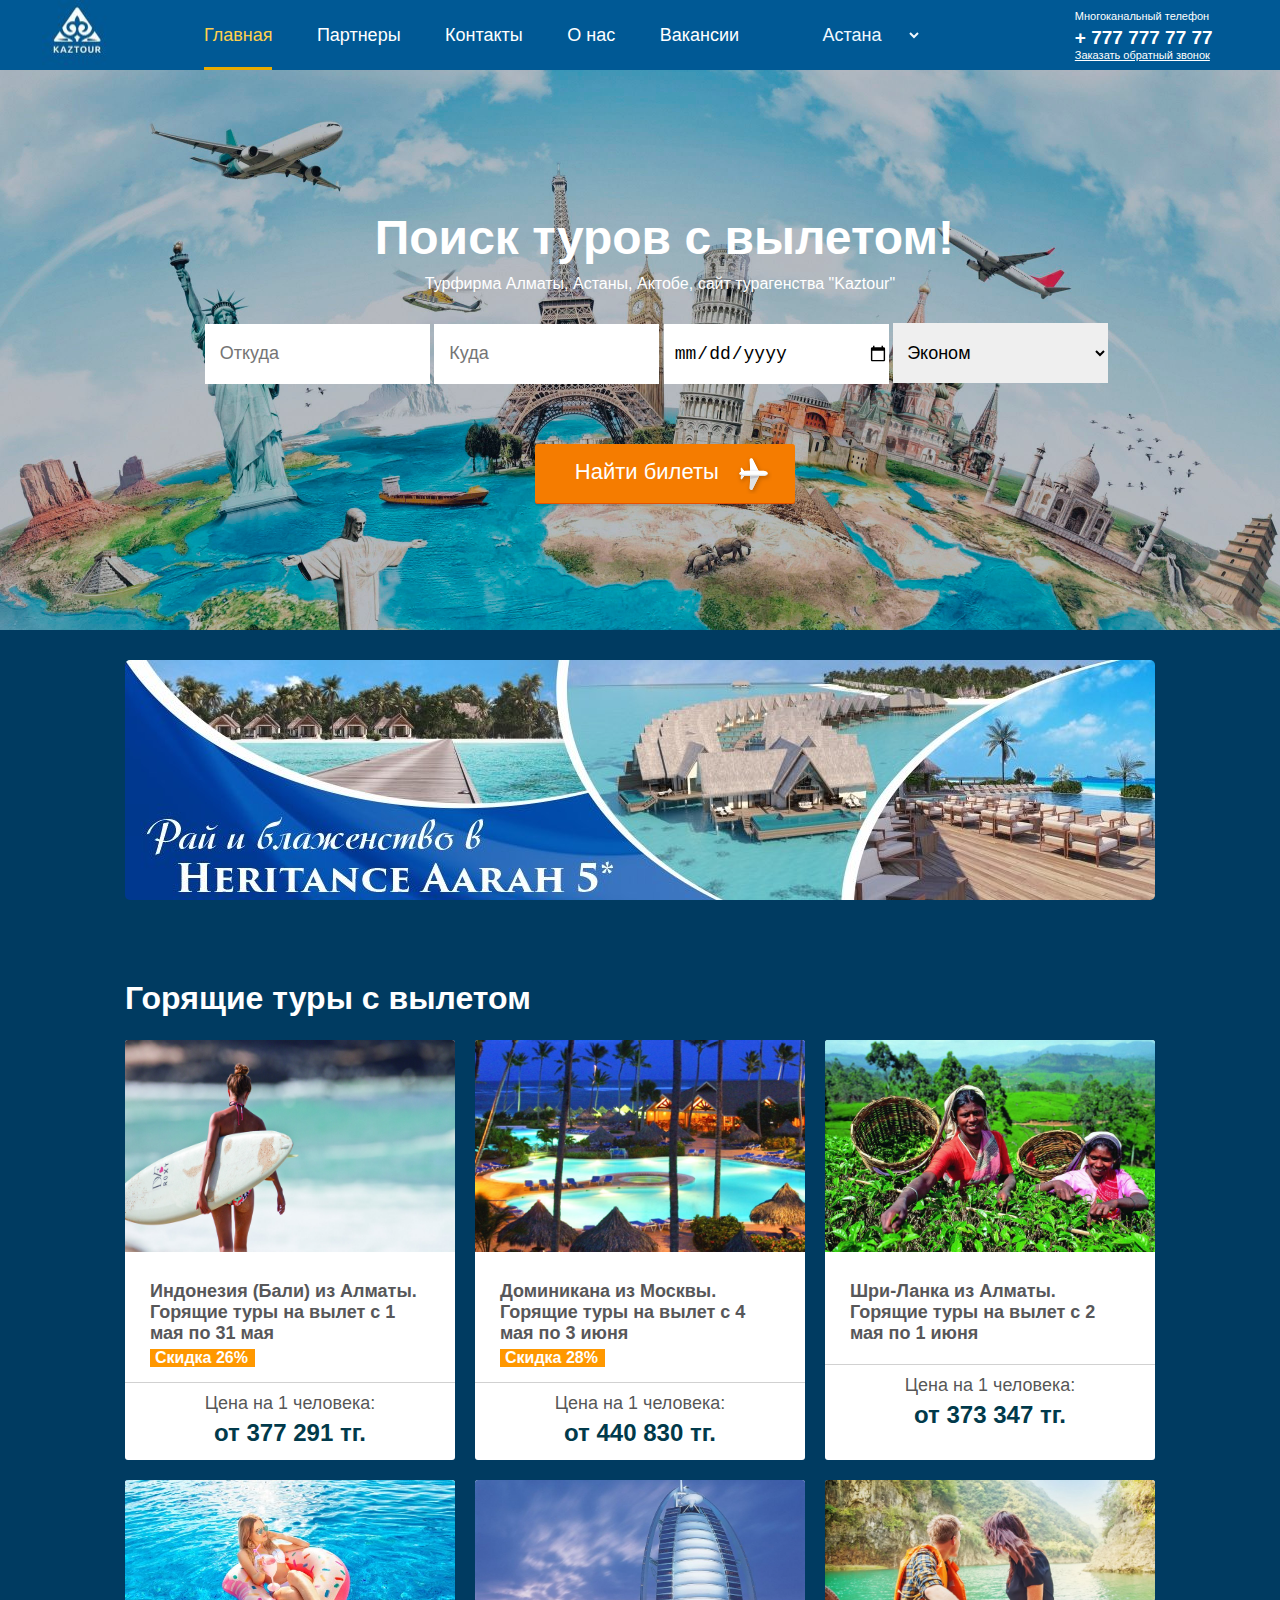
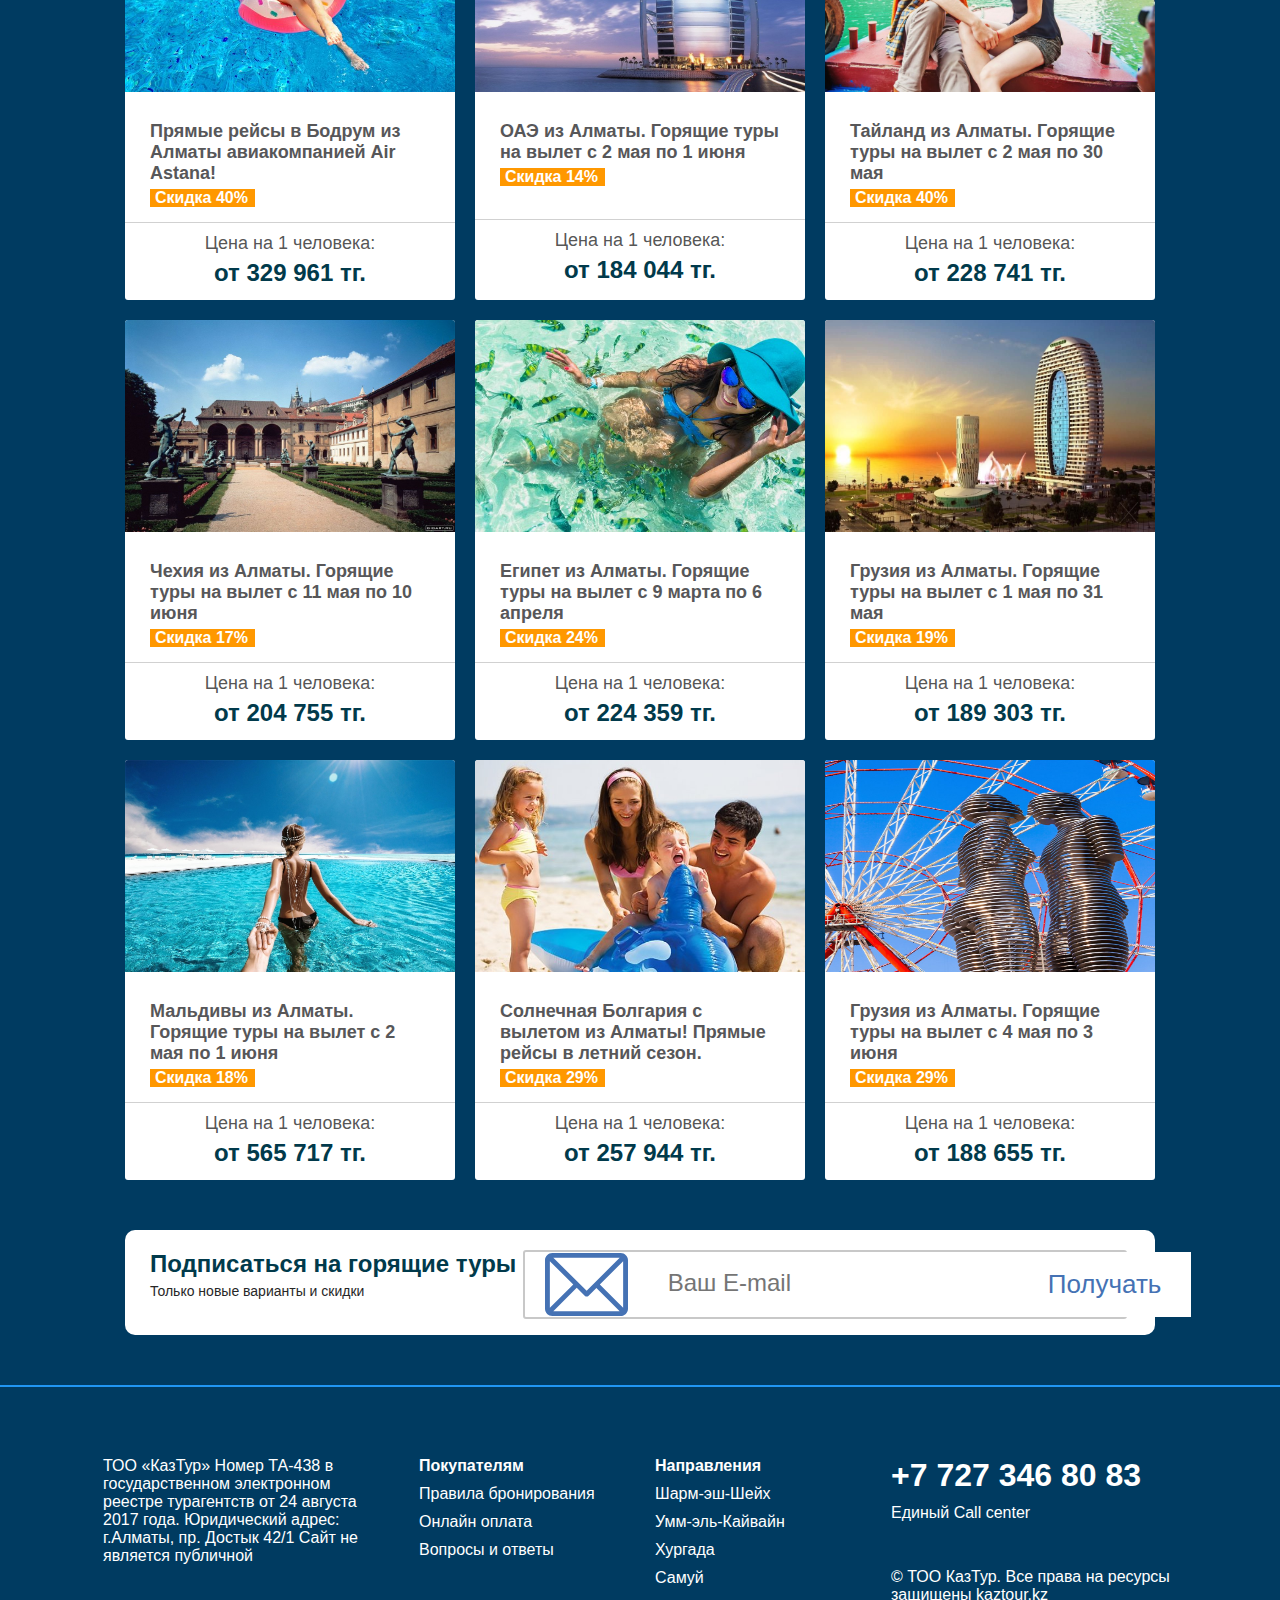
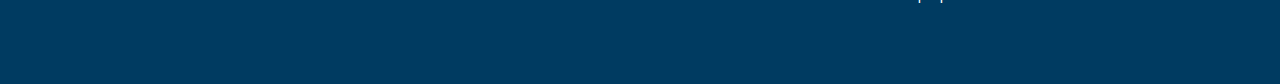
<file: index.html>
<!DOCTYPE html>
<html lang="ru">

<head>
    <meta charset="UTF-8">
    <title>Туристическое агентство - kaztour.kz </title>
    <link rel="stylesheet" href="style/mainstyle.css">
</head>

<body>
    <header>
        <img src="img/logo.jpg" alt="LoGo" class="logo">

        <nav>
            <a href="" id="select">Главная</a>
            <a href="pages/partners.html">Партнеры</a>
            <a href="pages/contact.html">Контакты</a>
            <a href="pages/about_us.html">О нас</a>
            <a href="pages/vacanda.html">Вакансии</a>


            <select name="city" id="city">
                <option class="city_open" value="ast">Астана</option>
                <option class="city_open" value="alm">Алматы</option>
                <option class="city_open" value="shym">Шымкент</option>
                <option class="city_open" value="aqt">Актобе</option>
            </select>
        </nav>

        <div class="contact">
            <p>Многоканальный телефон</p>
            <h6>+ 777 777 77 77</h6>
            <a href="#">Заказать обратный звонок</a>
        </div>

    </header>
    <div class="background">
        <form class="first_form" method="post">
            <h1>Поиск туров с вылетом!</h1>
            <p>Турфирма Алматы, Астаны, Актобе, сайт турагенства "Kaztour"</p>
            <input type="text" placeholder="Откуда">
            <input type="text" placeholder="Куда">
            <input type="date" id="date_form" value="16">

            <select name="" id="">
                <option value="">Эконом</option>
                <option value="">Комфорт</option>
                <option value="">Бизнес</option>
                <option value="">Первый класс</option>
            </select>
            <button class="mainbtn" type="submit">
                <span class="mainbtn_text"> Найти билеты</span>
                <img src="img/airplan.svg" alt="">
            </button>
        </form>
    </div>
    <content>
        <div class="big_card"> </div>

        <div class="title">
            <h1>Горящие туры с вылетом</h1>
        </div>
        <div class="card">
            <img src="img/1rest.jpg" alt="">
            <div class="card_text">
                <h2>Индонезия (Бали) из Алматы. Горящие туры на вылет с 1 мая по 31 мая</h2>
                <p class="sale">Скидка 26%</p>
            </div>
            <div class="card_btn">
                <p>Цена на 1 человека:</p>
                <h4>от 377 291 тг.</h4>
            </div>
        </div>
        <div class="card">
            <img src="img/2rest.jpg" alt="">
            <div class="card_text">
                <h2>Доминикана из Москвы. Горящие туры на вылет с 4 мая по 3 июня</h2>
                <p class="sale">Скидка 28%</p>
            </div>
            <div class="card_btn">
                <p>Цена на 1 человека:</p>
                <h4>от 440 830 тг.
                </h4>
            </div>
        </div>
        <div class="card">
            <img src="img/3rest.jpg" alt="">
            <div class="card_text">
                <h2>Шри-Ланка из Алматы. Горящие туры на вылет с 2 мая по 1 июня</h2>
                <p class="sale"></p>
            </div>
            <div class="card_btn">
                <p>Цена на 1 человека:</p>
                <h4>от 373 347 тг.</h4>
            </div>
        </div>
        <div class="card">
            <img src="img/4rest.jpg" alt="">
            <div class="card_text">
                <h2>Прямые рейсы в Бодрум из Алматы авиакомпанией Air Astana!</h2>
                <p class="sale">Скидка 40%</p>
            </div>
            <div class="card_btn">
                <p>Цена на 1 человека:</p>
                <h4>от 329 961 тг.</h4>
            </div>
        </div>
        <div class="card">
            <img src="img/5rest.jpg" alt="">
            <div class="card_text">
                <h2>ОАЭ из Алматы. Горящие туры на вылет с 2 мая по 1 июня</h2>
                <p class="sale">Скидка 14%</p><br>
            </div>
            <div class="card_btn">
                <p>Цена на 1 человека:</p>
                <h4>от 184 044 тг.</h4>
            </div>
        </div>
        <div class="card">
            <img src="img/6rest.jpg" alt="">
            <div class="card_text">
                <h2>Тайланд из Алматы. Горящие туры на вылет с 2 мая по 30 мая</h2>
                <p class="sale">Скидка 40%</p>
            </div>
            <div class="card_btn">
                <p>Цена на 1 человека:</p>
                <h4>от 228 741 тг.</h4>
            </div>
        </div>
        <div class="card">
            <img src="img/7rest.jpg" alt="">
            <div class="card_text">
                <h2>Чехия из Алматы. Горящие туры на вылет с 11 мая по 10 июня</h2>
                <p class="sale">Скидка 17%</p>
            </div>
            <div class="card_btn">
                <p>Цена на 1 человека:</p>
                <h4>от 204 755 тг.</h4>
            </div>
        </div>
        <div class="card">
            <img src="img/8rest.jpg" alt="">
            <div class="card_text">
                <h2>Египет из Алматы. Горящие туры на вылет с 9 марта по 6 апреля</h2>
                <p class="sale">Скидка 24%</p>
            </div>
            <div class="card_btn">
                <p>Цена на 1 человека:</p>
                <h4>от 224 359 тг.</h4>
            </div>
        </div>
        <div class="card">
            <img src="img/9rest.jpg" alt="">
            <div class="card_text">
                <h2>Грузия из Алматы. Горящие туры на вылет с 1 мая по 31 мая</h2>
                <p class="sale">Скидка 19%</p>
            </div>
            <div class="card_btn">
                <p>Цена на 1 человека:</p>
                <h4>от 189 303 тг.</h4>
            </div>
        </div>
        <div class="card">
            <img src="img/10rest.jpg" alt="">
            <div class="card_text">
                <h2>Мальдивы из Алматы. Горящие туры на вылет с 2 мая по 1 июня</h2>
                <p class="sale">Скидка 18%</p>
            </div>
            <div class="card_btn">
                <p>Цена на 1 человека:</p>
                <h4>от 565 717 тг.</h4>
            </div>
        </div>
        <div class="card">
            <img src="img/11rest.jpg" alt="">
            <div class="card_text">
                <h2>Солнечная Болгария с вылетом из Алматы! Прямые рейсы в летний сезон.</h2>
                <p class="sale">Скидка 29%</p>
            </div>
            <div class="card_btn">
                <p>Цена на 1 человека:</p>
                <h4>от 257 944 тг.</h4>
            </div>
        </div>
        <div class="card">
            <img src="img/12reset.jpg" alt="">
            <div class="card_text">
                <h2>Грузия из Алматы. Горящие туры на вылет с 4 мая по 3 июня</h2>
                <p class="sale">Скидка 29%</p>
            </div>
            <div class="card_btn">
                <p>Цена на 1 человека:</p>
                <h4>от 188 655 тг.</h4>
            </div>
        </div>
    </content>
    <aside>
        <div class="side_text">
            <h1>Подписаться на горящие туры</h1>
            <p class="sub_text">Только новые варианты и скидки</p>
        </div>
        <form class="control" method="post">
            <img src="img/icon-email.svg" alt="">
            <input type=email placeholder="Ваш E-mail" id="email">
            <input type="submit" value="Получать" id="form_btn">
        </form>
    </aside>
    <footer>
        <div class="foo_container">
            <div class="fort_col">
                ТОО «КазТур» Номер ТА-438 в государственном электронном реестре турагентств от 24 августа 2017 года. Юридический адрес: г.Алматы, пр. Достык 42/1
                Сайт не является публичной
            </div>
            <div class="fort_col">
                <p> <b>Покупателям</b></p>
                <p> <a href="">Правила бронирования</a></p>
                <p> <a href="">Онлайн оплата</a></p>
                <p> <a href="">Вопросы и ответы</a></p>
            </div>
            <div class="fort_col">
                <p> <b>Направления</b></p>
                <p> <a href="">Шарм-эш-Шейх</a></p>
                <p> <a href="">Умм-эль-Кайвайн</a></p>
                <p> <a href="">Хургада</a></p>
                <p> <a href="">Самуй</a></p>
            </div>
            <div class="foo_contact">
                <p id="tell"> +7 727 346 80 83</p>
                <p>Единый Call center</p><br><br>
                <p>© ТОО КазТур. Все права на ресурсы защищены kaztour.kz</p>
            </div>
        </div>
    </footer>
</body>

</html>
</file>
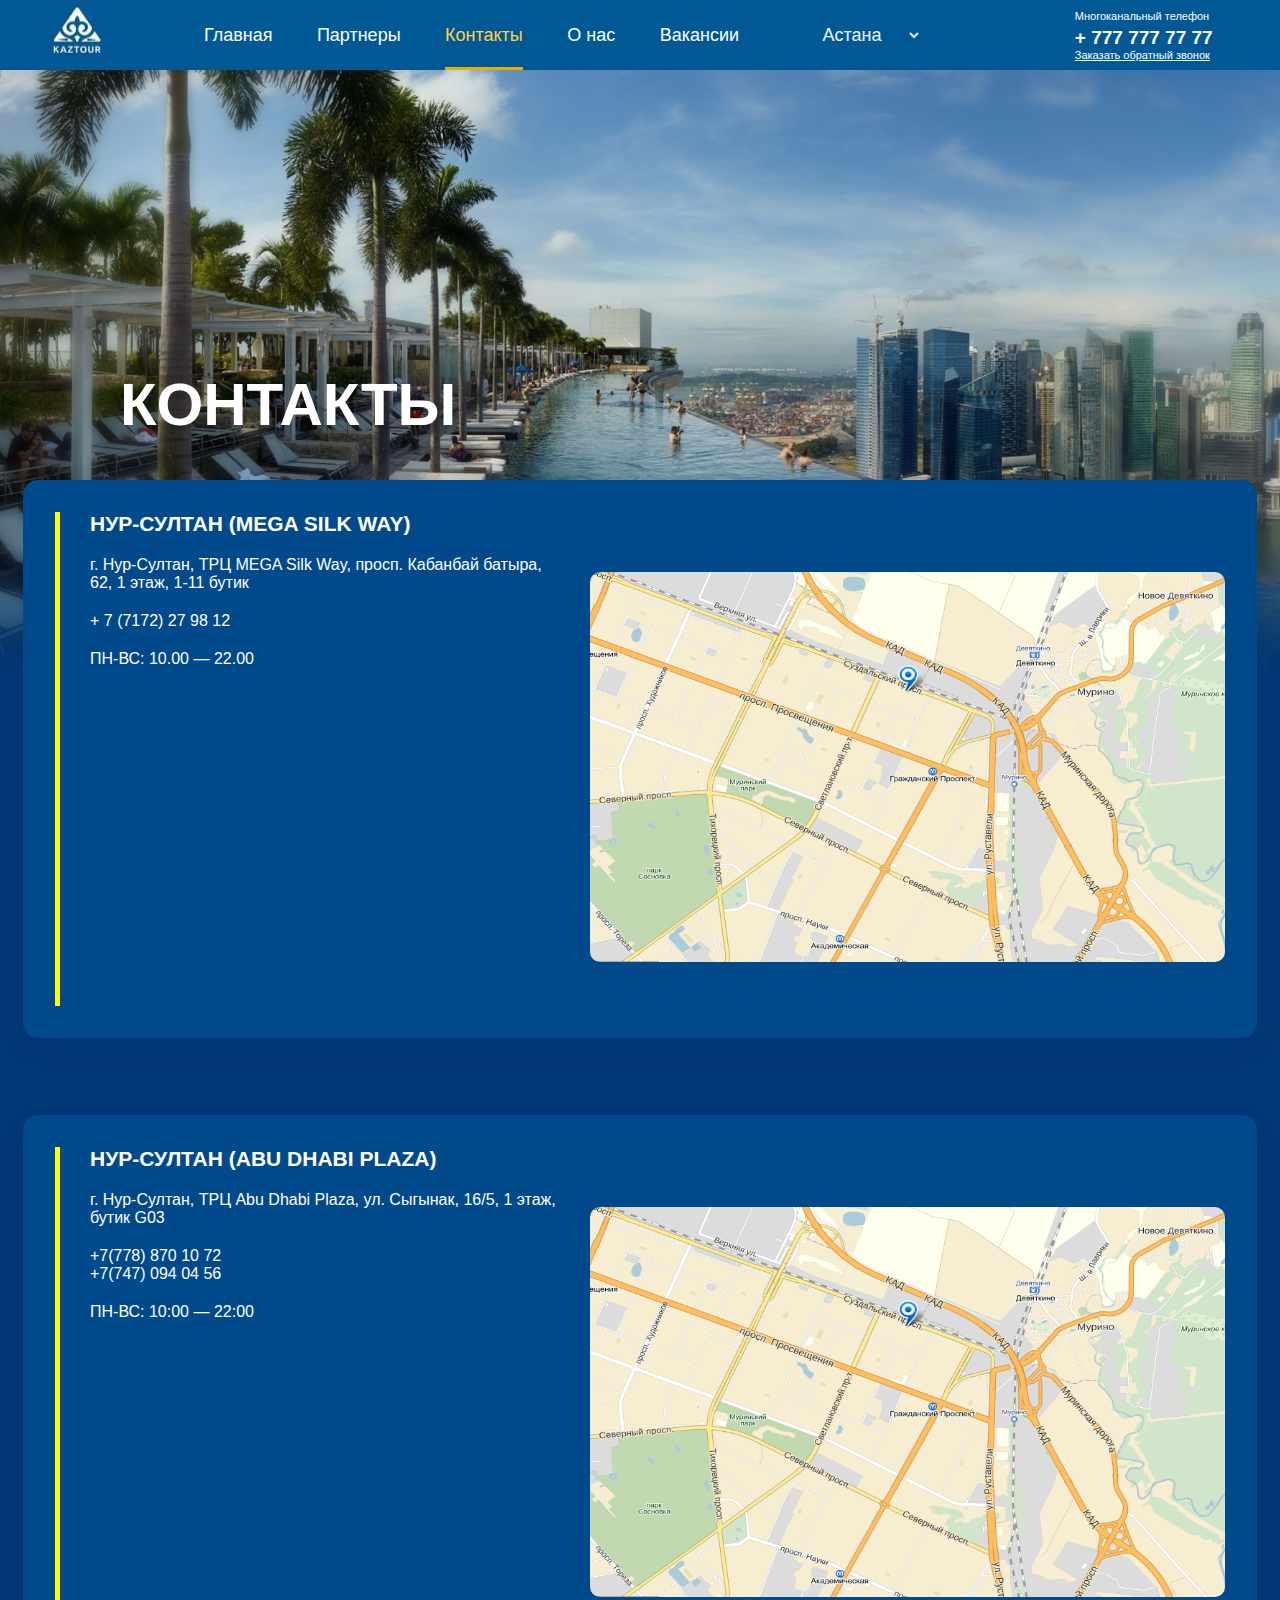
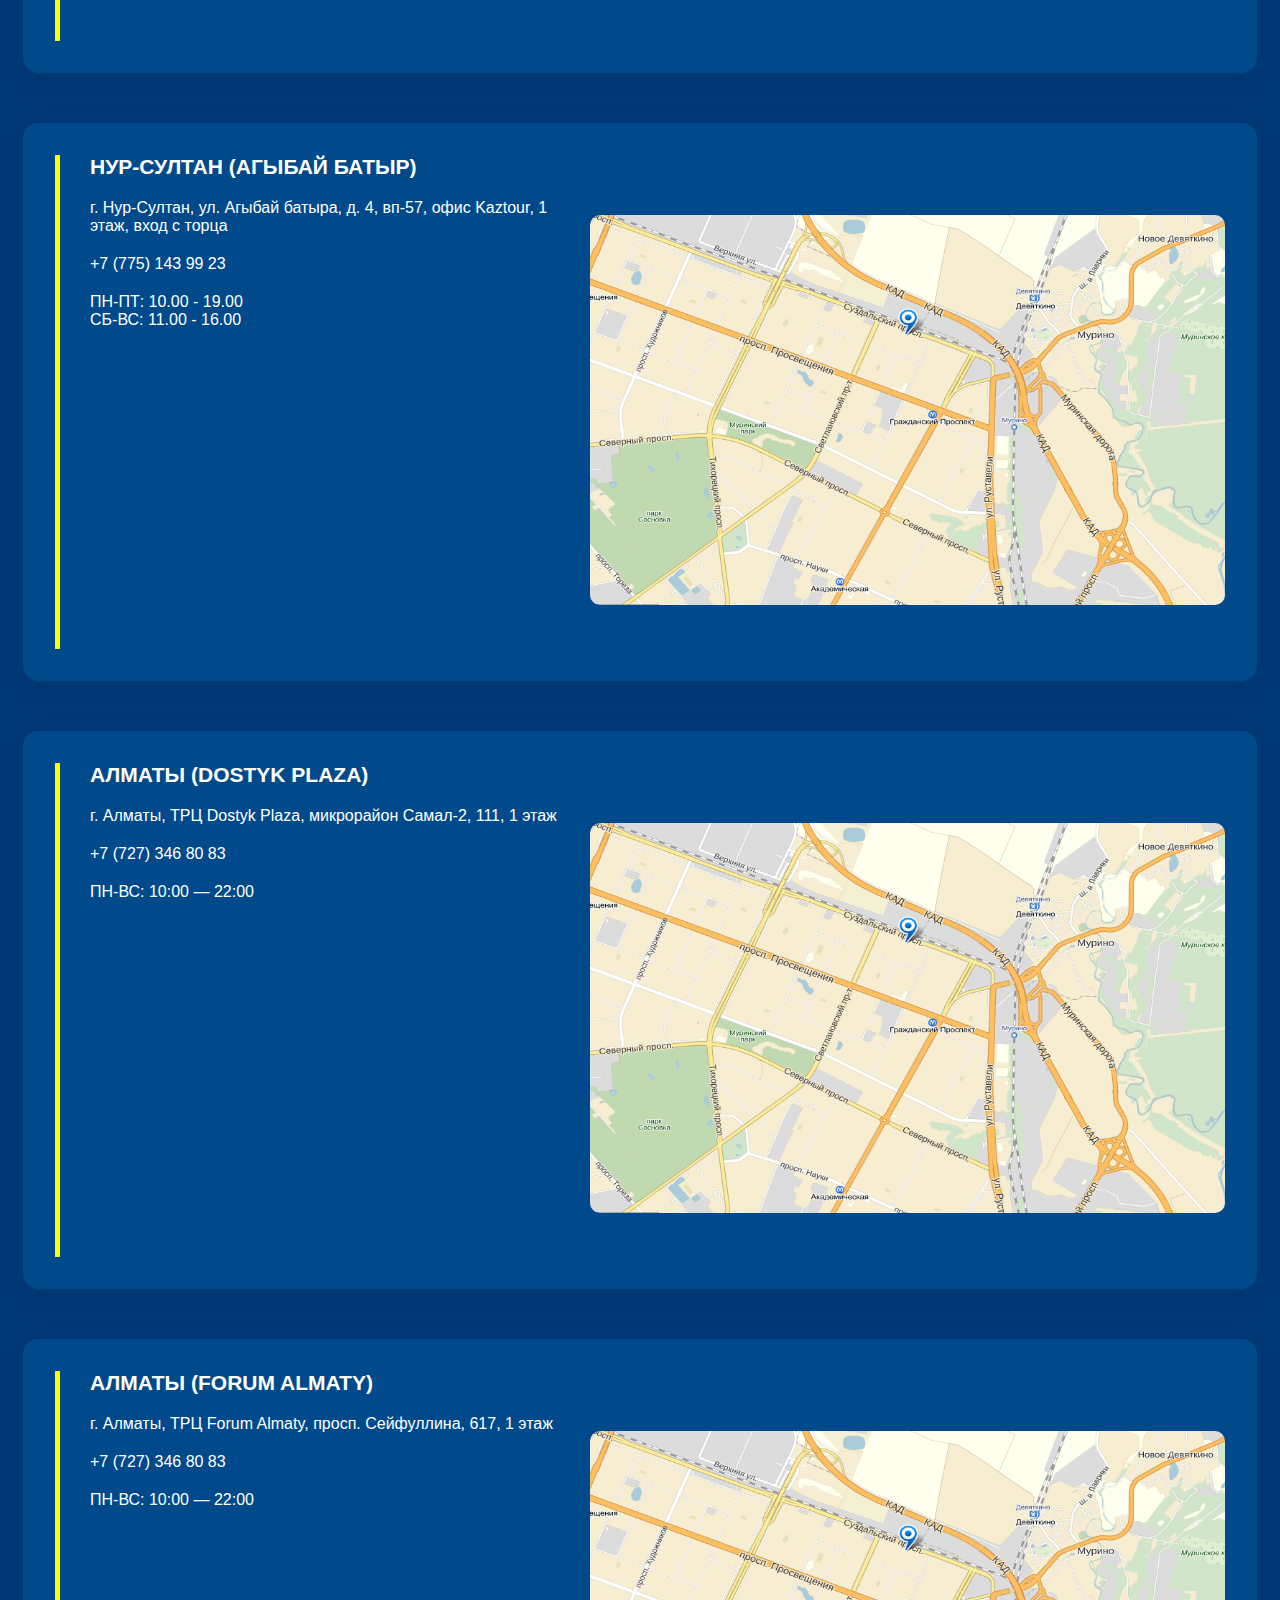
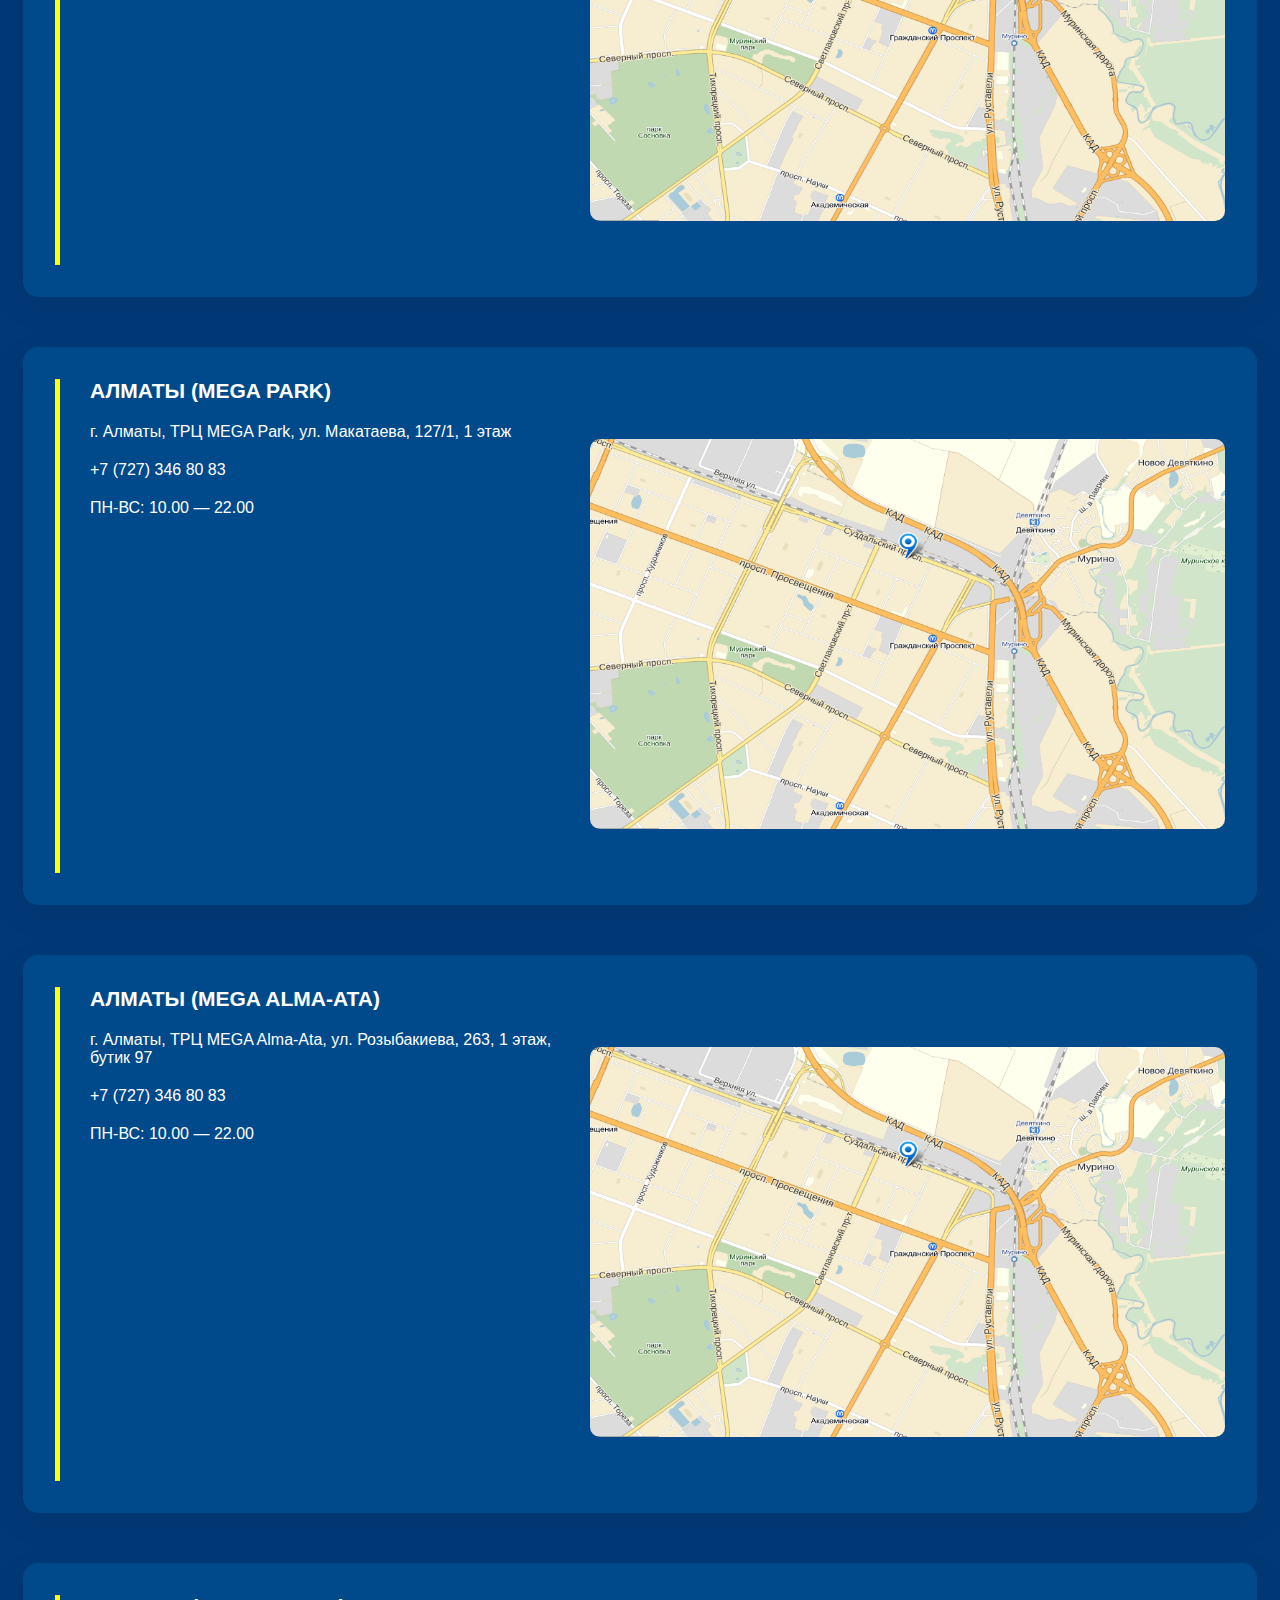
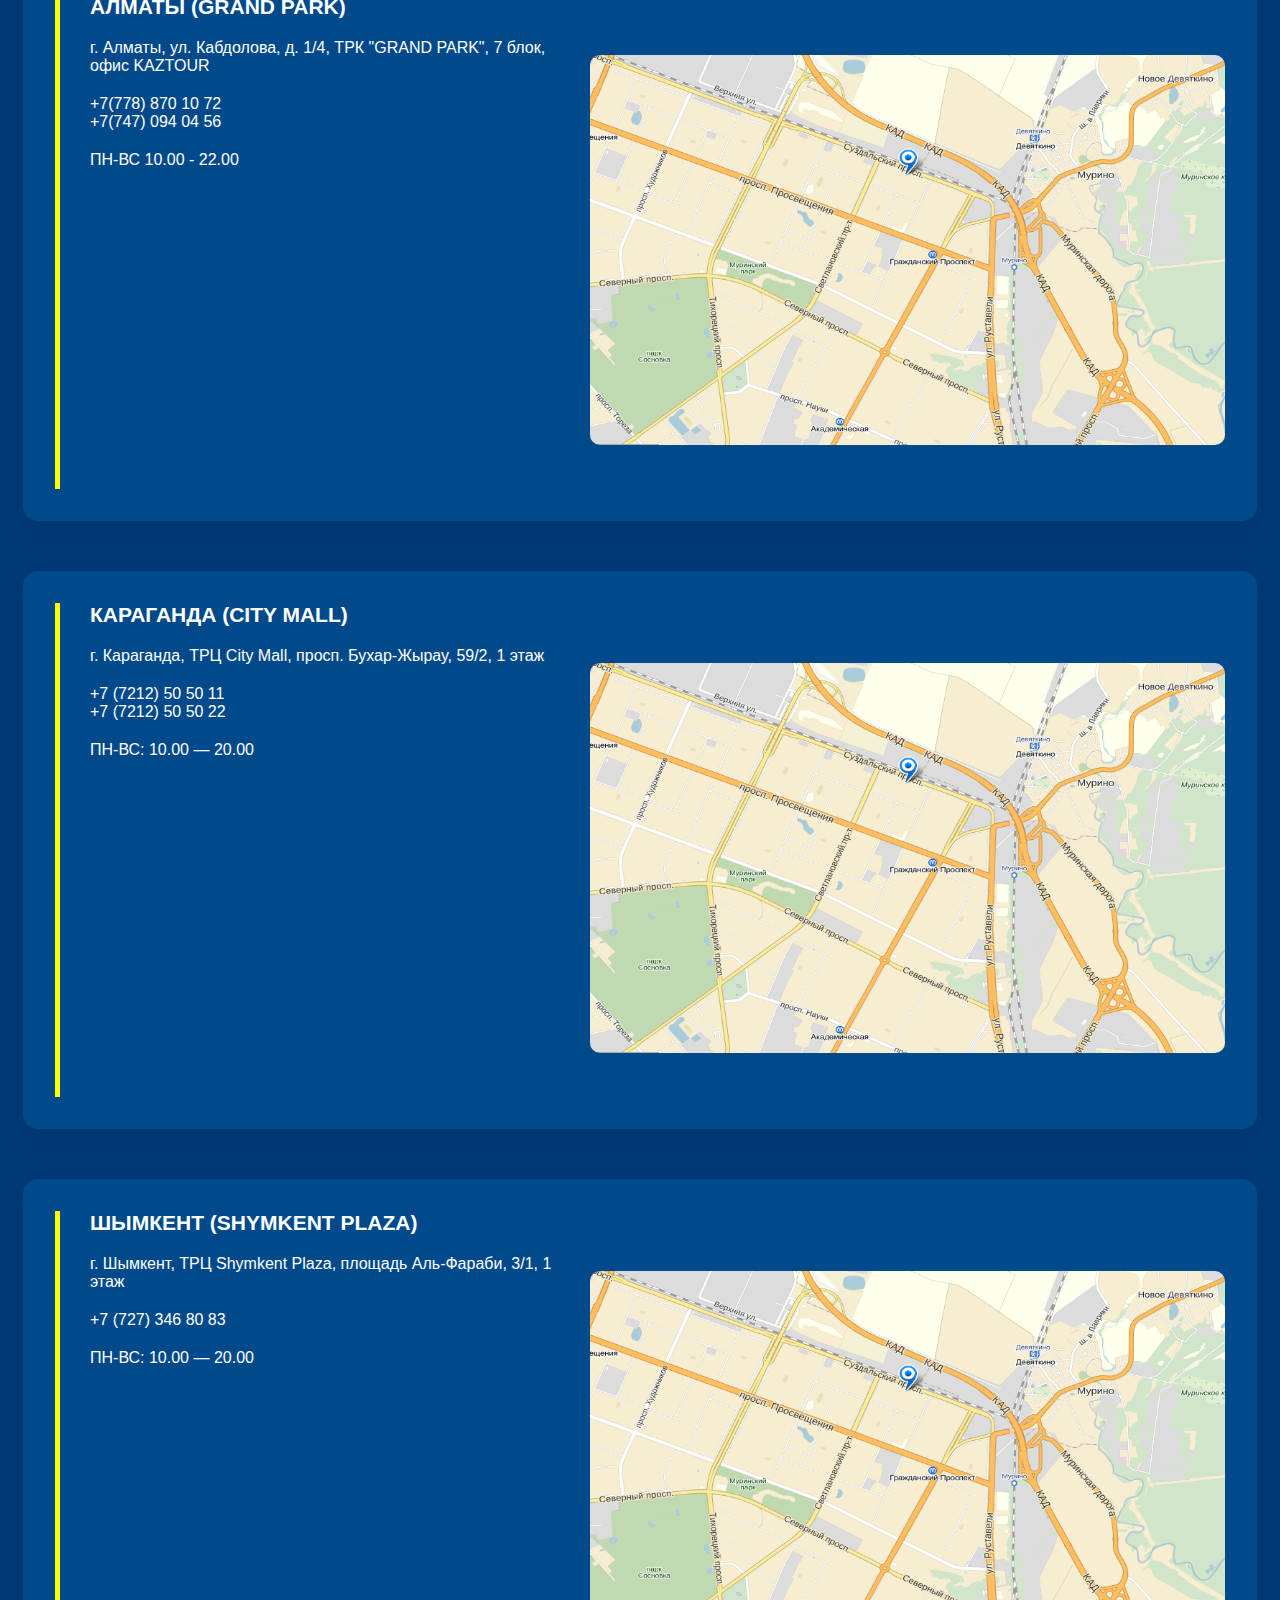
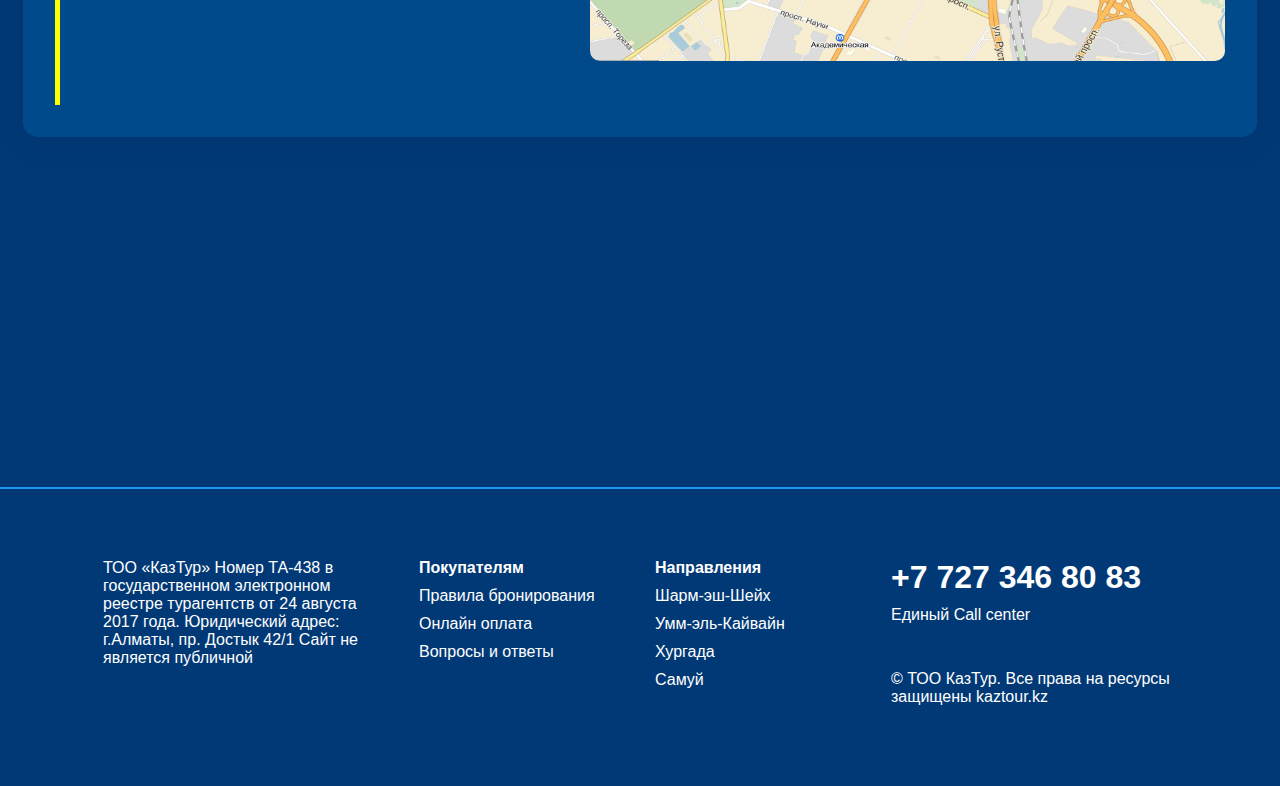
<file: pages/contact.html>
<!DOCTYPE html>
<html lang="ru">

<head>
    <meta charset="UTF-8">
    <title>Туристическое агентство - kaztour.kz </title>
    <link rel="stylesheet" href="../style/constyle.css">
</head>

<body>

    <header>
        <img src="../img/logo.jpg" alt="LoGo" class="logo">

        <nav>
            <a href="../main.html">Главная</a>
            <a href="../pages/partners.html">Партнеры</a>
            <a href="" id="select">Контакты</a>
            <a href="../pages/about_us.html">О нас</a>
            <a href="../pages/vacanda.html">Вакансии</a>


            <select name="city" id="city">
                <option class="city_open" value="ast">Астана</option>
                <option class="city_open" value="alm">Алматы</option>
                <option class="city_open" value="shym">Шымкент</option>
                <option class="city_open" value="aqt">Актобе</option>
            </select>
        </nav>


        <div class="contact">
            <p>Многоканальный телефон</p>
            <h6>+ 777 777 77 77</h6>
            <a href="#">Заказать обратный звонок</a>
        </div>
    </header>
    <div class="background">
        <h1>КОНТАКТЫ</h1>
        <section style="margin-top: 480px;">
            <aside>
                <h2>НУР-СУЛТАН (MEGA SILK WAY)</h2>
                <p>г. Нур-Султан, ТРЦ MEGA Silk Way, просп. Кабанбай батыра, 62, 1 этаж, 1-11 бутик</p>
                <p>+ 7 (7172) 27 98 12</p>
                <p>ПН-ВС: 10.00 — 22.00</p>
            </aside>
            <img src="../img/con1map.png" alt="">
        </section>
    </div>
    <section>
        <aside>
            <h2>НУР-СУЛТАН (ABU DHABI PLAZA)</h2>
            <p>г. Нур-Султан, ТРЦ Abu Dhabi Plaza, ул. Сыгынак, 16/5, 1 этаж, бутик G03</p>
            <p>+7(778) 870 10 72 <br>
                +7(747) 094 04 56</p>
            <p>ПН-ВС: 10:00 — 22:00</p>
        </aside>
        <img src="../img/con1map.png" alt="">
    </section>
    <section>
        <aside>
            <h2>НУР-СУЛТАН (АГЫБАЙ БАТЫР)</h2>
            <p>г. Нур-Султан, ул. Агыбай батыра, д. 4, вп-57, офис Kaztour, 1 этаж, вход с торца</p>
            <p>+7 (775) 143 99 23</p>
            <p>ПН-ПТ: 10.00 - 19.00 <br>
                СБ-ВС: 11.00 - 16.00</p>
        </aside>
        <img src="../img/con1map.png" alt="">
    </section>
    <section>
        <aside>
            <h2>АЛМАТЫ (DOSTYK PLAZA)</h2>
            <p>г. Алматы, ТРЦ Dostyk Plaza, микрорайон Самал-2, 111, 1 этаж</p>
            <p>+7 (727) 346 80 83</p>
            <p>ПН-ВС: 10:00 — 22:00</p>
        </aside>
        <img src="../img/con1map.png" alt="">
    </section>
    <section>
        <aside>
            <h2>АЛМАТЫ (FORUM ALMATY)</h2>
            <p>г. Алматы, ТРЦ Forum Almaty, просп. Сейфуллина, 617, 1 этаж</p>
            <p>+7 (727) 346 80 83</p>
            <p>ПН-ВС: 10:00 — 22:00</p>
        </aside>
        <img src="../img/con1map.png" alt="">
    </section>
    <section>
        <aside>
            <h2>АЛМАТЫ (MEGA PARK)</h2>
            <p>г. Алматы, ТРЦ MEGA Park, ул. Макатаева, 127/1, 1 этаж</p>
            <p>+7 (727) 346 80 83</p>
            <p>ПН-ВС: 10.00 — 22.00</p>
        </aside>
        <img src="../img/con1map.png" alt="">
    </section>
    <section>
        <aside>
            <h2>АЛМАТЫ (MEGA ALMA-ATA)</h2>
            <p>г. Алматы, ТРЦ MEGA Alma-Ata, ул. Розыбакиева, 263, 1 этаж, бутик 97</p>
            <p>+7 (727) 346 80 83</p>
            <p>ПН-ВС: 10.00 — 22.00</p>
        </aside>
        <img src="../img/con1map.png" alt="">
    </section>
    <section>
        <aside>
            <h2>АЛМАТЫ (GRAND PARK)</h2>
            <p>г. Алматы, ул. Кабдолова, д. 1/4, ТРК "GRAND PARK", 7 блок, офис KAZTOUR</p>
            <p>+7(778) 870 10 72 <br>
                +7(747) 094 04 56</p>
            <p>ПН-ВС 10.00 - 22.00</p>
        </aside>
        <img src="../img/con1map.png" alt="">
    </section>
    <section>
        <aside>
            <h2>КАРАГАНДА (CITY MALL)</h2>
            <p>г. Караганда, ТРЦ City Mall, просп. Бухар-Жырау, 59/2, 1 этаж</p>
            <p>+7 (7212) 50 50 11 <br>
                +7 (7212) 50 50 22</p>
            <p>ПН-ВС: 10.00 — 20.00</p>
        </aside>
        <img src="../img/con1map.png" alt="">
    </section>
    <section>
        <aside>
            <h2>ШЫМКЕНТ (SHYMKENT PLAZA)</h2>
            <p>г. Шымкент, ТРЦ Shymkent Plaza, площадь Аль-Фараби, 3/1, 1 этаж</p>
            <p>+7 (727) 346 80 83 </p>
            <p>ПН-ВС: 10.00 — 20.00</p>
        </aside>
        <img src="../img/con1map.png" alt="">
    </section>
    <footer>
        <div class="foo_container">
            <div class="fort_col">
                ТОО «КазТур» Номер ТА-438 в государственном электронном реестре турагентств от 24 августа 2017 года. Юридический адрес: г.Алматы, пр. Достык 42/1
                Сайт не является публичной
            </div>
            <div class="fort_col">
                <p> <b>Покупателям</b></p>
                <p> <a href="">Правила бронирования</a></p>
                <p> <a href="">Онлайн оплата</a></p>
                <p> <a href="">Вопросы и ответы</a></p>
            </div>
            <div class="fort_col">
                <p> <b>Направления</b></p>
                <p> <a href="">Шарм-эш-Шейх</a></p>
                <p> <a href="">Умм-эль-Кайвайн</a></p>
                <p> <a href="">Хургада</a></p>
                <p> <a href="">Самуй</a></p>
            </div>
            <div class="foo_contact">
                <p id="tell"> +7 727 346 80 83</p>
                <p>Единый Call center</p><br><br>
                <p>© ТОО КазТур. Все права на ресурсы защищены kaztour.kz</p>
            </div>
        </div>
    </footer>
</body>

</html>
</file>
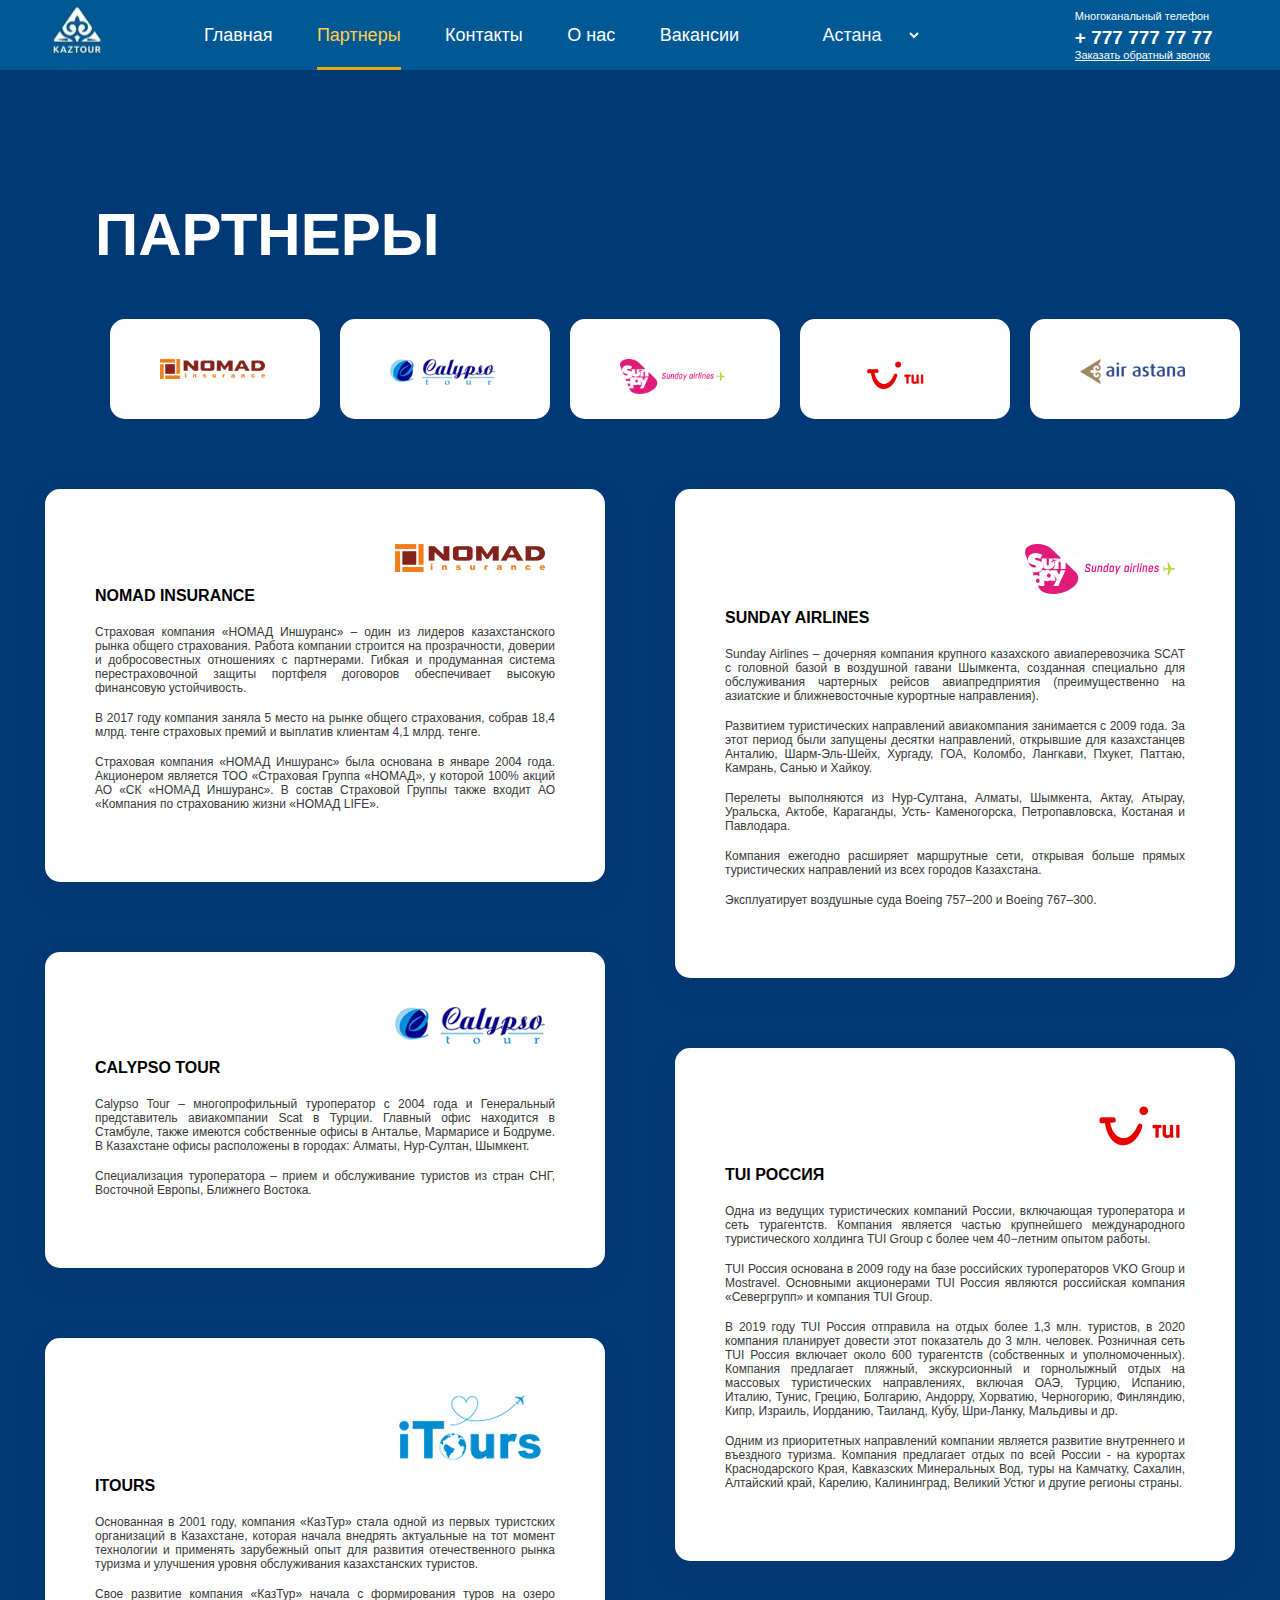
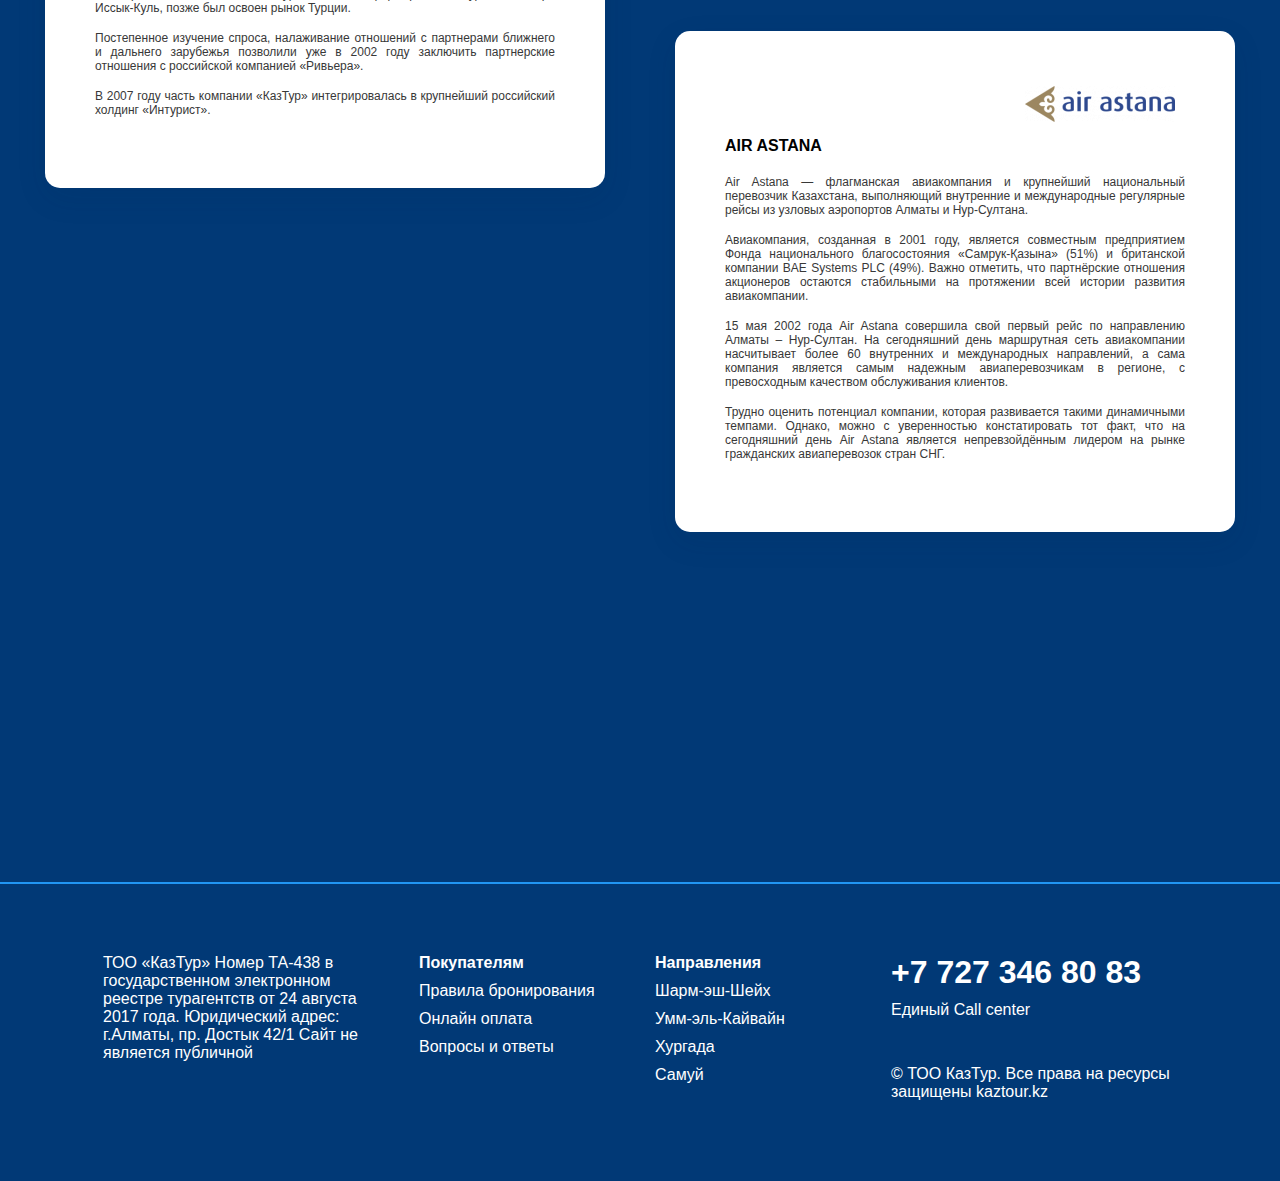
<file: pages/partners.html>
<!DOCTYPE html>
<html lang="ru">

<head>
    <meta charset="UTF-8">
    <title>Туристическое агентство - kaztour.kz </title>
    <link rel="stylesheet" href="../style/partstyle.css">
</head>

<body>

    <header>
        <img src="../img/logo.jpg" alt="LoGo" class="logo">

        <nav>
            <a href="../main.html">Главная</a>
            <a href="" id="select">Партнеры</a>
            <a href="../pages/contact.html">Контакты</a>
            <a href="../pages/about_us.html">О нас</a>
            <a href="../pages/vacanda.html">Вакансии</a>


            <select name="city" id="city">
                <option class="city_open" value="ast">Астана</option>
                <option class="city_open" value="alm">Алматы</option>
                <option class="city_open" value="shym">Шымкент</option>
                <option class="city_open" value="aqt">Актобе</option>
            </select>
        </nav>


        <div class="contact">
            <p>Многоканальный телефон</p>
            <h6>+ 777 777 77 77</h6>
            <a href="#">Заказать обратный звонок</a>
        </div>
    </header>

    <h1>ПАРТНЕРЫ</h1>
    <div class="row">
        <div class="partner">
            <p><img src="../img/part1.png" alt=""></p>
        </div>
        <div class="partner">
            <p><img src="../img/part2.png" alt=""></p>
        </div>
        <div class="partner">
            <p><img src="../img/part4.png" alt=""></p>
        </div>
        <div class="partner">
            <p><img src="../img/part5.png" alt=""></p>
        </div>
        <div class="partner">
            <p><img src="../img/part6.png" alt=""></p>
        </div>
    </div>
    <div class="wrapper">
        <div class="first_col">
            <div class="block">
                <img src="../img/part1.png" alt="">
                <h3>NOMAD INSURANCE</h3>
                <p>Страховая компания «НОМАД Иншуранс» – один из лидеров казахстанского рынка общего страхования. Работа компании строится на прозрачности, доверии и добросовестных отношениях с партнерами. Гибкая и продуманная система перестраховочной защиты портфеля договоров обеспечивает высокую финансовую устойчивость. </p>
                <p>

                    В 2017 году компания заняла 5 место на рынке общего страхования, собрав 18,4 млрд. тенге страховых премий и выплатив клиентам 4,1 млрд. тенге. </p>
                <p>

                    Страховая компания «НОМАД Иншуранс» была основана в январе 2004 года. Акционером является ТОО «Страховая Группа «НОМАД», у которой 100% акций АО «СК «НОМАД Иншуранс». В состав Страховой Группы также входит АО «Компания по страхованию жизни «НОМАД LIFE». </p>
            </div>
            <div class="block">
                <img src="../img/part2.png" alt="" class="bit_down">
                <h3>CALYPSO TOUR</h3>
                <p>Calypso Tour – многопрофильный туроператор с 2004 года и Генеральный представитель авиакомпании Scat в Турции. Главный офис находится в Стамбуле, также имеются собственные офисы в Анталье, Мармарисе и Бодруме. В Казахстане офисы расположены в городах: Алматы, Нур-Султан, Шымкент.</p>
                <p>
                    Специализация туроператора – прием и обслуживание туристов из стран СНГ, Восточной Европы, Ближнего Востока.</p>
            </div>
            <div class="block">
                <img src="../img/part3.png" alt="">
                <h3>ITOURS</h3>
                <p>Основанная в 2001 году, компания «КазТур» стала одной из первых туристских организаций в Казахстане, которая начала внедрять актуальные на тот момент технологии и применять зарубежный опыт для развития отечественного рынка туризма и улучшения уровня обслуживания казахстанских туристов.</p>
                <p>

                    Свое развитие компания «КазТур» начала с формирования туров на озеро Иссык-Куль, позже был освоен рынок Турции.</p>
                <p>

                    Постепенное изучение спроса, налаживание отношений с партнерами ближнего и дальнего зарубежья позволили уже в 2002 году заключить партнерские отношения с российской компанией «Ривьера».</p>
                <p>
                    В 2007 году часть компании «КазТур» интегрировалась в крупнейший российский холдинг «Интурист».</p>
            </div>
        </div>
        <div class="two_col">
            <div class="block">
                <img src="../img/part4.png" alt="" class="bit_down">
                <h3>SUNDAY AIRLINES</h3>
                <p>Sunday Airlines – дочерняя компания крупного казахского авиаперевозчика SCAT с головной базой в воздушной гавани Шымкента, созданная специально для обслуживания чартерных рейсов авиапредприятия (преимущественно на азиатские и ближневосточные курортные направления).</p>
                <p>
                    Развитием туристических направлений авиакомпания занимается с 2009 года. За этот период были запущены десятки направлений, открывшие для казахстанцев Анталию, Шарм-Эль-Шейх, Хургаду, ГОА, Коломбо, Лангкави, Пхукет, Паттаю, Камрань, Санью и Хайкоу.</p>
                <p>
                    Перелеты выполняются из Нур-Султана, Алматы, Шымкента, Актау, Атырау, Уральска, Актобе, Караганды, Усть- Каменогорска, Петропавловска, Костаная и Павлодара.</p>
                <p>
                    Компания ежегодно расширяет маршрутные сети, открывая больше прямых туристических направлений из всех городов Казахстана.</p>
                <p>
                    Эксплуатирует воздушные суда Boeing 757–200 и Boeing 767–300.</p>
            </div>
            <div class="block">
                <img src="../img/part5.png" alt="" style="margin-left: 350px;">
                <h3>TUI РОССИЯ</h3>
                <p>Одна из ведущих туристических компаний России, включающая туроператора и сеть турагентств. Компания является частью крупнейшего международного туристического холдинга TUI Group с более чем 40−летним опытом работы.</p>
                <p>
                    TUI Россия основана в 2009 году на базе российских туроператоров VKO Group и Mostravel. Основными акционерами TUI Россия являются российская компания «Севергрупп» и компания TUI Group.</p>
                <p>
                    В 2019 году TUI Россия отправила на отдых более 1,3 млн. туристов, в 2020 компания планирует довести этот показатель до 3 млн. человек. Розничная сеть TUI Россия включает около 600 турагентств (собственных и уполномоченных). Компания предлагает пляжный, экскурсионный и горнолыжный отдых на массовых туристических направлениях, включая ОАЭ, Турцию, Испанию, Италию, Тунис, Грецию, Болгарию, Андорру, Хорватию, Черногорию, Финляндию, Кипр, Израиль, Иорданию, Таиланд, Кубу, Шри-Ланку, Мальдивы и др.</p>
                <p>
                    Одним из приоритетных направлений компании является развитие внутреннего и въездного туризма. Компания предлагает отдых по всей России - на курортах Краснодарского Края, Кавказских Минеральных Вод, туры на Камчатку, Сахалин, Алтайский край, Карелию, Калининград, Великий Устюг и другие регионы страны.</p>
            </div>
            <div class="block">
                <img src="../img/part6.png" alt="" class="bit_down">
                <h3>AIR ASTANA</h3>
                <p>Air Astana — флагманская авиакомпания и крупнейший национальный перевозчик Казахстана, выполняющий внутренние и международные регулярные рейсы из узловых аэропортов Алматы и Нур-Султана.</p>
                <p>
                    Авиакомпания, созданная в 2001 году, является совместным предприятием Фонда национального благосостояния «Самрук-Қазына» (51%) и британской компании BAE Systems PLC (49%). Важно отметить, что партнёрские отношения акционеров остаются стабильными на протяжении всей истории развития авиакомпании.</p>
                <p>
                    15 мая 2002 года Air Astana совершила свой первый рейс по направлению Алматы – Нур-Султан. На сегодняшний день маршрутная сеть авиакомпании насчитывает более 60 внутренних и международных направлений, а сама компания является самым надежным авиаперевозчикам в регионе, с превосходным качеством обслуживания клиентов.</p>
                <p>
                    Трудно оценить потенциал компании, которая развивается такими динамичными темпами. Однако, можно с уверенностью констатировать тот факт, что на сегодняшний день Air Astana является непревзойдённым лидером на рынке гражданских авиаперевозок стран СНГ.</p>
            </div>
        </div>
    </div>
    <footer>
        <div class="foo_container">
            <div class="fort_col">
                ТОО «КазТур» Номер ТА-438 в государственном электронном реестре турагентств от 24 августа 2017 года. Юридический адрес: г.Алматы, пр. Достык 42/1
                Сайт не является публичной
            </div>
            <div class="fort_col">
                <p> <b>Покупателям</b></p>
                <p> <a href="">Правила бронирования</a></p>
                <p> <a href="">Онлайн оплата</a></p>
                <p> <a href="">Вопросы и ответы</a></p>
            </div>
            <div class="fort_col">
                <p> <b>Направления</b></p>
                <p> <a href="">Шарм-эш-Шейх</a></p>
                <p> <a href="">Умм-эль-Кайвайн</a></p>
                <p> <a href="">Хургада</a></p>
                <p> <a href="">Самуй</a></p>
            </div>
            <div class="foo_contact">
                <p id="tell"> +7 727 346 80 83</p>
                <p>Единый Call center</p><br><br>
                <p>© ТОО КазТур. Все права на ресурсы защищены kaztour.kz</p>
            </div>
        </div>
    </footer>
</body>

</html>
</file>
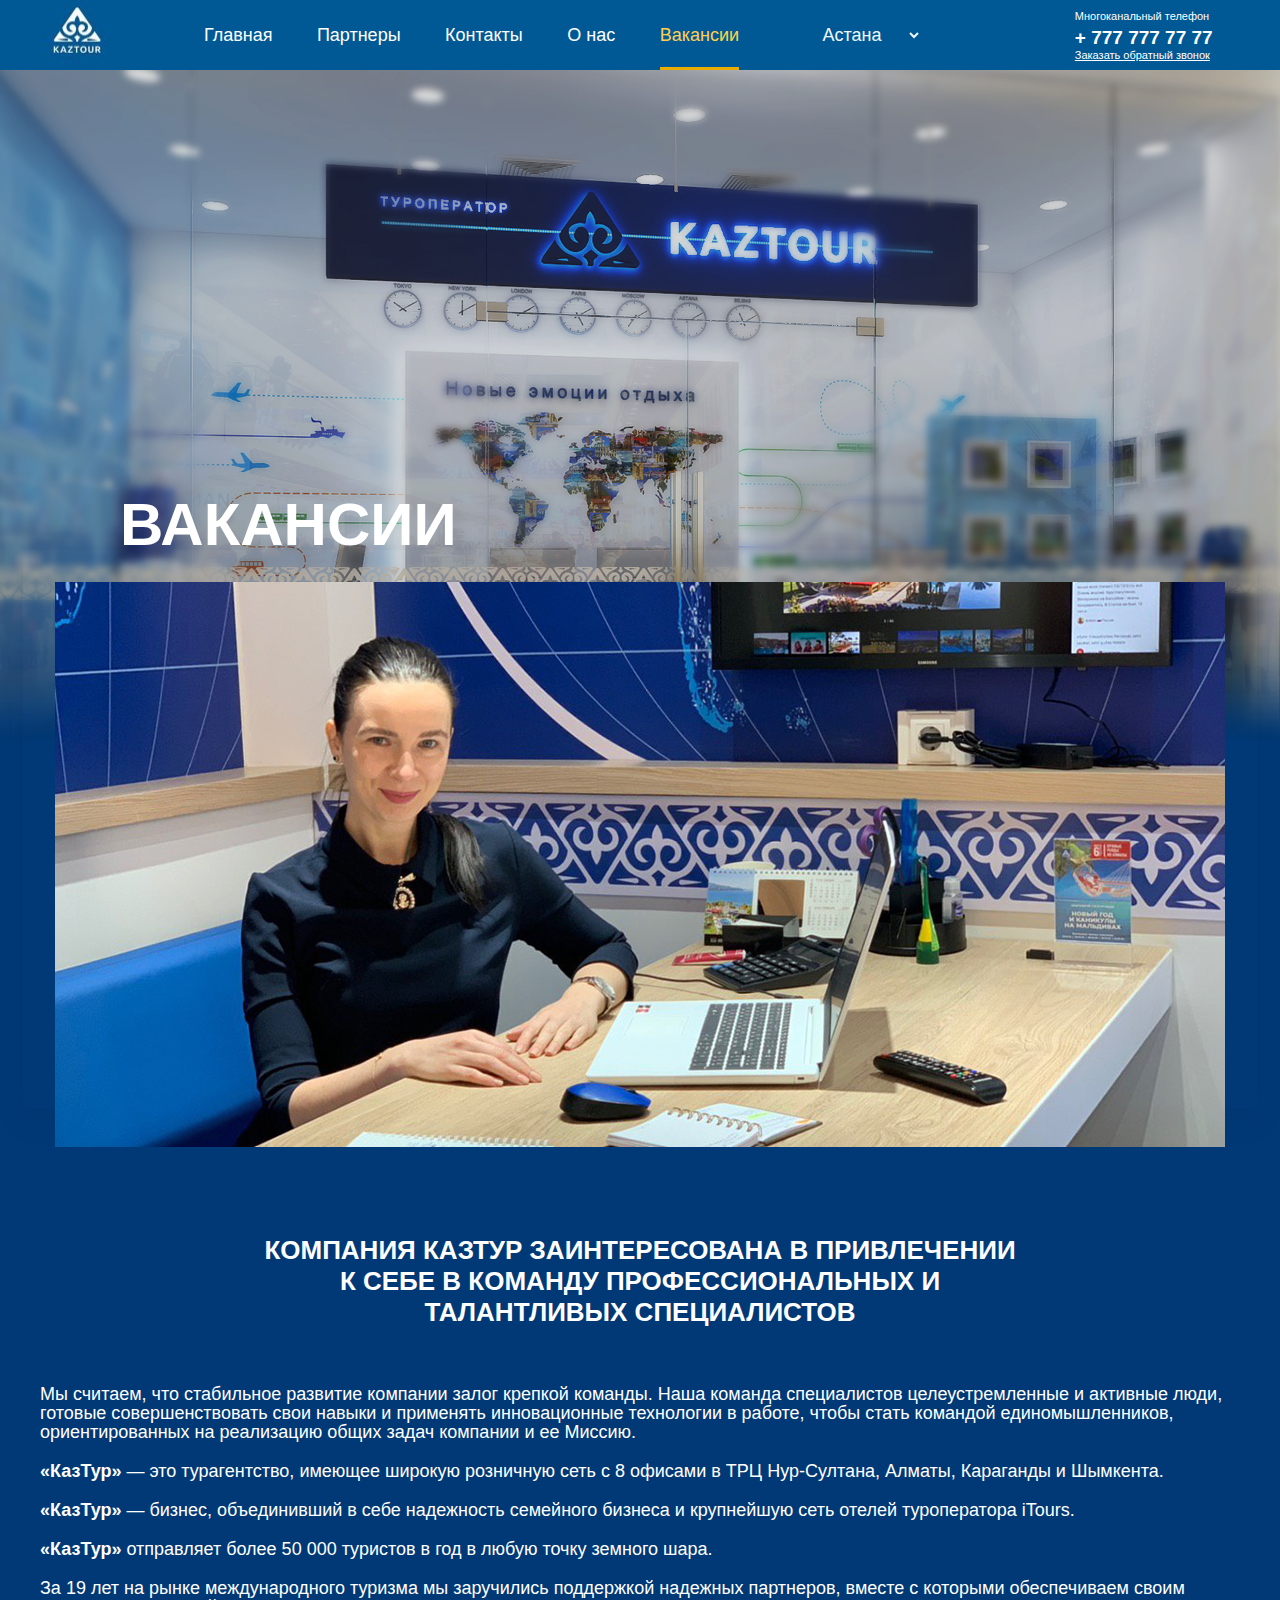
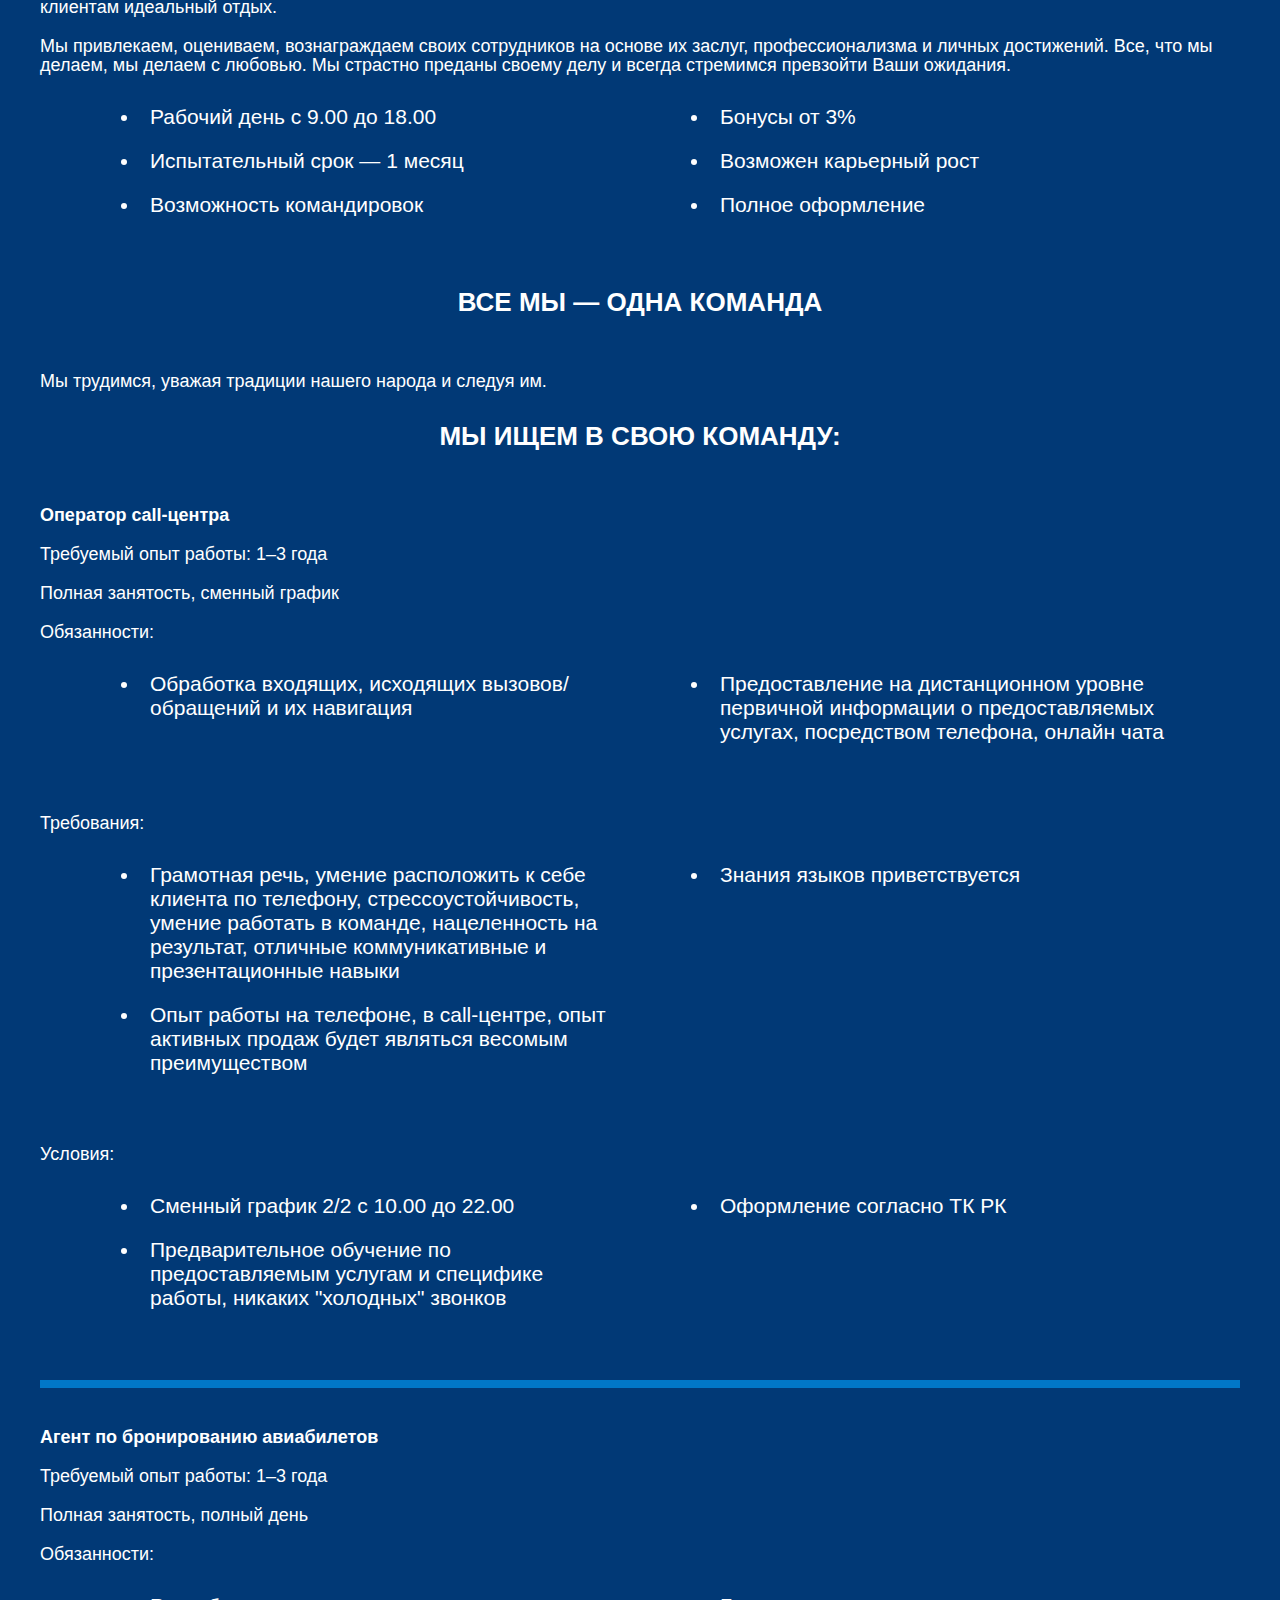
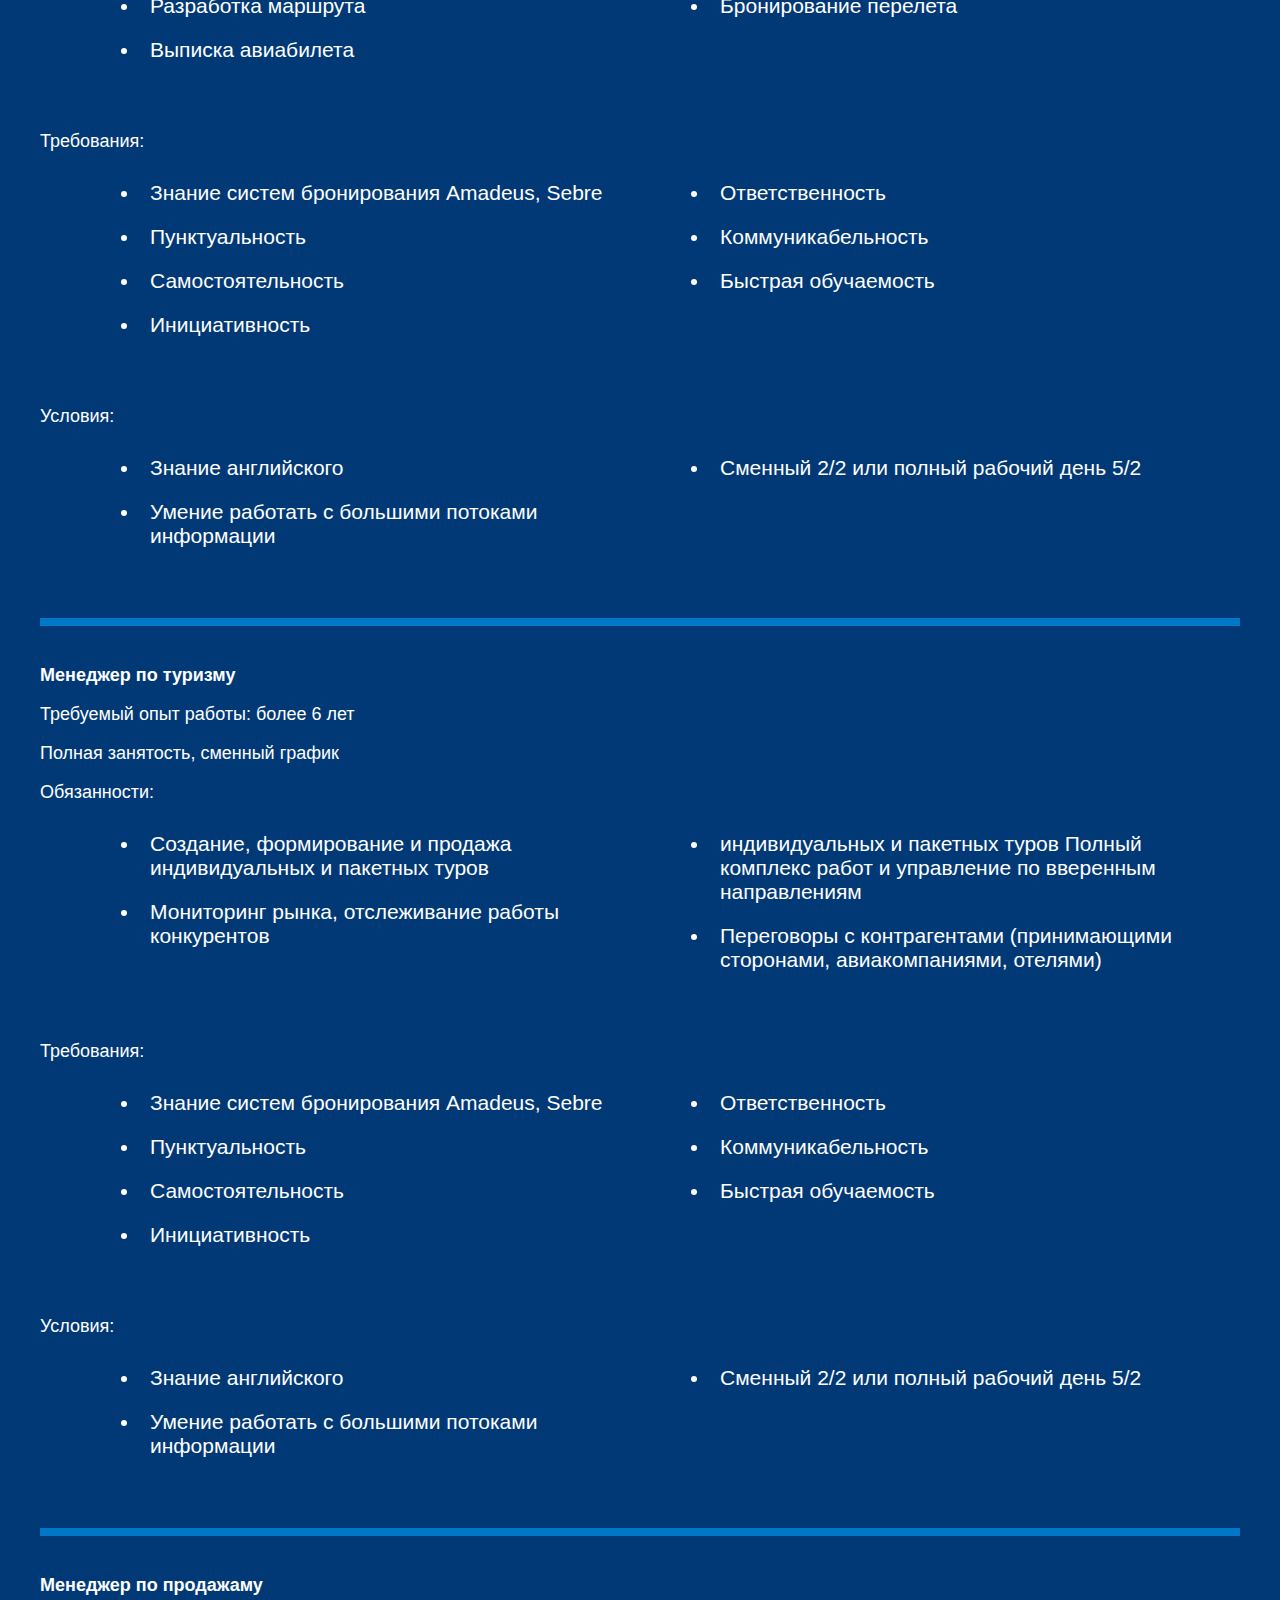
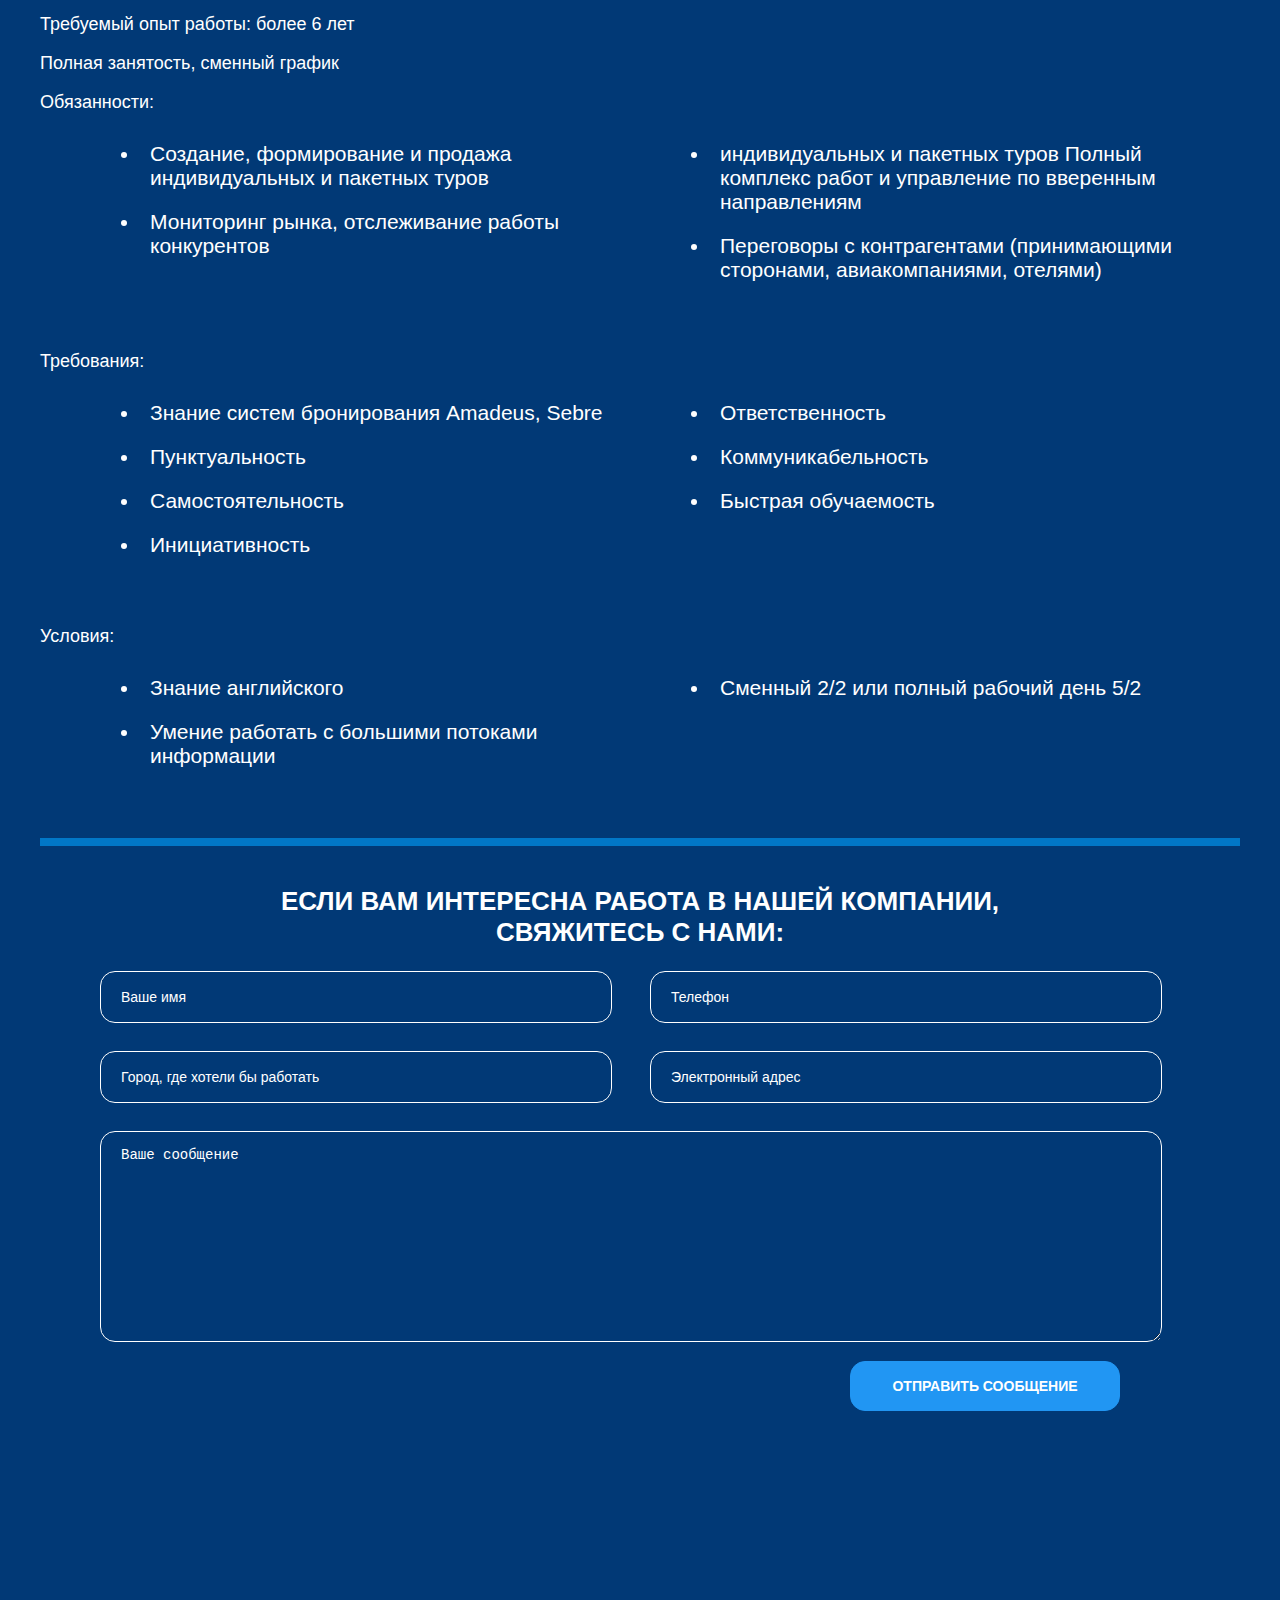
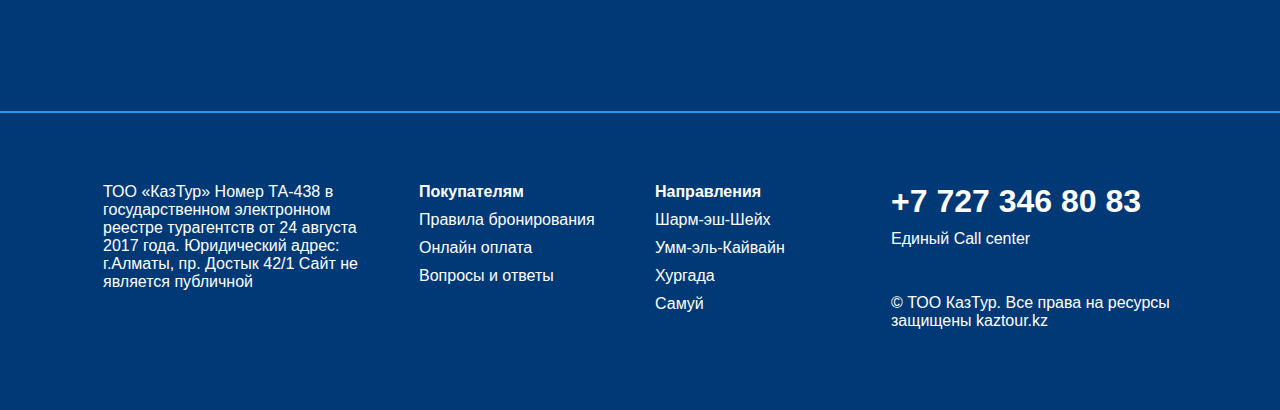
<file: pages/vacanda.html>
<!DOCTYPE html>
<html lang="ru">

<head>
    <meta charset="UTF-8">
    <title>Туристическое агентство - kaztour.kz </title>
    <link rel="stylesheet" href="../style/vacstyle.css">
</head>

<body>

    <header>
        <img src="../img/logo.jpg" alt="LoGo" class="logo">

        <nav>
            <a href="../main.html">Главная</a>
            <a href="../pages/partners.html">Партнеры</a>
            <a href="../pages/contact.html">Контакты</a>
            <a href="../pages/about_us.html">О нас</a>
            <a href="" id="select">Вакансии</a>

            <select name="city" id="city">
                <option class="city_open" value="ast">Астана</option>
                <option class="city_open" value="alm">Алматы</option>
                <option class="city_open" value="shym">Шымкент</option>
                <option class="city_open" value="aqt">Актобе</option>
            </select>
        </nav>


        <div class="contact">
            <p>Многоканальный телефон</p>
            <h6>+ 777 777 77 77</h6>
            <a href="#">Заказать обратный звонок</a>
        </div>
    </header>
    <div class="background">
        <h1>ВАКАНСИИ</h1>
        <section>
            <img src="../img/vacmain.jpg" alt="">
        </section>
    </div>
    <h2>КОМПАНИЯ КАЗТУР ЗАИНТЕРЕСОВАНА В ПРИВЛЕЧЕНИИ К СЕБЕ В КОМАНДУ ПРОФЕССИОНАЛЬНЫХ И ТАЛАНТЛИВЫХ СПЕЦИАЛИСТОВ</h2>
    <content>

        <p>Мы считаем, что стабильное развитие компании залог крепкой команды. Наша команда специалистов целеустремленные и активные люди, готовые совершенствовать свои навыки и применять инновационные технологии в работе, чтобы стать командой единомышленников, ориентированных на реализацию общих задач компании и ее Миссию.</p>

        <p><b>«КазТур»</b> — это турагентство, имеющее широкую розничную сеть с 8 офисами в ТРЦ Нур-Султана, Алматы, Караганды и Шымкента.</p>
        <p><b>«КазТур»</b> — бизнес, объединивший в себе надежность семейного бизнеса и крупнейшую сеть отелей туроператора iTours.</p>
        <p><b>«КазТур»</b> отправляет более 50 000 туристов в год в любую точку земного шара.</p>
        <p>За 19 лет на рынке международного туризма мы заручились поддержкой надежных партнеров, вместе с которыми обеспечиваем своим клиентам идеальный отдых.</p>
        <p>Мы привлекаем, оцениваем, вознаграждаем своих сотрудников на основе их заслуг, профессионализма и личных достижений.
            Все, что мы делаем, мы делаем с любовью. Мы страстно преданы своему делу и всегда стремимся превзойти Ваши ожидания.</p>

        <div class="table">
            <ul>
                <li>Рабочий день с 9.00 до 18.00</li>
                <li>Испытательный срок — 1 месяц</li>
                <li>Возможность командировок</li>

            </ul>
            <ul>
                <li>Бонусы от 3%</li>
                <li>Возможен карьерный рост</li>
                <li>Полное оформление</li>
            </ul>
        </div>
        <h2>ВСЕ МЫ — ОДНА КОМАНДА</h2>
        <p>Мы трудимся, уважая традиции нашего народа и следуя им.</p>
        <div class="wrapper">
            <h2>МЫ ИЩЕМ В СВОЮ КОМАНДУ:</h2>
            <p><strong> Оператор call-центра</strong></p>
            <p>Требуемый опыт работы: 1–3 года</p>
            <p>Полная занятость, сменный график</p>
            <p>Обязанности:</p>
            <div class="table">
                <ul>
                    <li>Обработка входящих, исходящих вызовов/обращений и их навигация</li>
                </ul>
                <ul>
                    <li>Предоставление на дистанционном уровне первичной информации о предоставляемых услугах, посредством телефона, онлайн чата</li>
                </ul>
            </div>
            <p>Требования:</p>
            <div class="table">
                <ul>
                    <li>Грамотная речь, умение расположить к себе клиента по телефону, стрессоустойчивость, умение работать в команде, нацеленность на результат, отличные коммуникативные и презентационные навыки</li>
                    <li>Опыт работы на телефоне, в call-центре, опыт активных продаж будет являться весомым преимуществом</li>
                </ul>
                <ul>
                    <li>
                        Знания языков приветствуется
                    </li>
                </ul>
            </div>
            <p>Условия:</p>
            <div class="table">
                <ul>
                    <li>Сменный график 2/2 с 10.00 до 22.00</li>
                    <li>Предварительное обучение по предоставляемым услугам и специфике работы, никаких "холодных" звонков</li>
                </ul>
                <ul>
                    <li>
                        Оформление согласно ТК РК
                    </li>
                </ul>
            </div>
        </div>
        <div class="wrapper">
            <p><strong> Агент по бронированию авиабилетов</strong></p>
            <p>Требуемый опыт работы: 1–3 года</p>

            <p>Полная занятость, полный день</p>

            <p>Обязанности:</p>
            <div class="table">
                <ul>
                    <li>Разработка маршрута</li>
                    <li>Выписка авиабилета</li>
                </ul>
                <ul>
                    <li>Бронирование перелета</li>
                </ul>
            </div>
            <p>Требования:</p>
            <div class="table">
                <ul>
                    <li>Знание систем бронирования Amadeus, Sebre</li>
                    <li>Пунктуальность</li>
                    <li>Самостоятельность</li>
                    <li>Инициативность</li>
                </ul>
                <ul>
                    <li>Ответственность</li>
                    <li>Коммуникабельность</li>
                    <li>Быстрая обучаемость</li>
                </ul>
            </div>
            <p>Условия:</p>
            <div class="table">
                <ul>
                    <li>Знание английского</li>
                    <li>Умение работать с большими потоками информации</li>
                </ul>
                <ul>
                    <li>
                        Сменный 2/2 или
                        полный рабочий день 5/2

                    </li>
                </ul>
            </div>

        </div>
        <div class="wrapper">
            <p><strong> Менеджер по туризму</strong></p>
            <p>Требуемый опыт работы: более 6 лет</p>

            <p>Полная занятость, сменный график</p>

            <p>Обязанности:</p>
            <div class="table">
                <ul>
                    <li>Создание, формирование и продажа индивидуальных и пакетных туров
                    </li>
                    <li>Мониторинг рынка, отслеживание работы конкурентов</li>
                </ul>
                <ul>
                    <li> индивидуальных и пакетных туров
                        Полный комплекс работ и управление по вверенным направлениям</li>
                    <li>Переговоры с контрагентами (принимающими сторонами, авиакомпаниями, отелями)</li>
                </ul>
            </div>
            <p>Требования:</p>
            <div class="table">
                <ul>
                    <li>Знание систем бронирования Amadeus, Sebre</li>
                    <li>Пунктуальность</li>
                    <li>Самостоятельность</li>
                    <li>Инициативность</li>
                </ul>
                <ul>
                    <li>Ответственность</li>
                    <li>Коммуникабельность</li>
                    <li>Быстрая обучаемость</li>
                </ul>
            </div>
            <p>Условия:</p>
            <div class="table">
                <ul>
                    <li>Знание английского</li>
                    <li>Умение работать с большими потоками информации</li>
                </ul>
                <ul>
                    <li>
                        Сменный 2/2 или
                        полный рабочий день 5/2

                    </li>
                </ul>
            </div>
        </div>
        <div class="wrapper">
            <p><strong> Менеджер по продажаму</strong></p>
            <p>Требуемый опыт работы: более 6 лет</p>

            <p>Полная занятость, сменный график</p>

            <p>Обязанности:</p>
            <div class="table">
                <ul>
                    <li>Создание, формирование и продажа индивидуальных и пакетных туров
                    </li>
                    <li>Мониторинг рынка, отслеживание работы конкурентов</li>
                </ul>
                <ul>
                    <li> индивидуальных и пакетных туров
                        Полный комплекс работ и управление по вверенным направлениям</li>
                    <li>Переговоры с контрагентами (принимающими сторонами, авиакомпаниями, отелями)</li>
                </ul>
            </div>
            <p>Требования:</p>
            <div class="table">
                <ul>
                    <li>Знание систем бронирования Amadeus, Sebre</li>
                    <li>Пунктуальность</li>
                    <li>Самостоятельность</li>
                    <li>Инициативность</li>
                </ul>
                <ul>
                    <li>Ответственность</li>
                    <li>Коммуникабельность</li>
                    <li>Быстрая обучаемость</li>
                </ul>
            </div>
            <p>Условия:</p>
            <div class="table">
                <ul>
                    <li>Знание английского</li>
                    <li>Умение работать с большими потоками информации</li>
                </ul>
                <ul>
                    <li>
                        Сменный 2/2 или
                        полный рабочий день 5/2

                    </li>
                </ul>
            </div>
        </div>
        <h2>ЕСЛИ ВАМ ИНТЕРЕСНА РАБОТА В НАШЕЙ КОМПАНИИ, СВЯЖИТЕСЬ С НАМИ:</h2>
        <form action="" method="get">
            <input type="text" name="name" placeholder="Ваше имя">
            <input type="tel" name="tel" pattern="+7-[0-9]{3}-[0-9]{2}-[0-9]{2}" placeholder="Телефон">
            <input type="text" placeholder="Город, где хотели бы работать">
            <input type="email" placeholder="Электронный адрес">
            <textarea name="comment" id="" cols="30" rows="10" placeholder="Ваше сообщение"></textarea>
            <button type="submit">отправить сообщение</button>
        </form>
    </content>

    <footer>
        <div class="foo_container">
            <div class="fort_col">
                ТОО «КазТур» Номер ТА-438 в государственном электронном реестре турагентств от 24 августа 2017 года. Юридический адрес: г.Алматы, пр. Достык 42/1
                Сайт не является публичной
            </div>
            <div class="fort_col">
                <p> <b>Покупателям</b></p>
                <p> <a href="">Правила бронирования</a></p>
                <p> <a href="">Онлайн оплата</a></p>
                <p> <a href="">Вопросы и ответы</a></p>
            </div>
            <div class="fort_col">
                <p> <b>Направления</b></p>
                <p> <a href="">Шарм-эш-Шейх</a></p>
                <p> <a href="">Умм-эль-Кайвайн</a></p>
                <p> <a href="">Хургада</a></p>
                <p> <a href="">Самуй</a></p>
            </div>
            <div class="foo_contact">
                <p id="tell"> +7 727 346 80 83</p>
                <p>Единый Call center</p><br><br>
                <p>© ТОО КазТур. Все права на ресурсы защищены kaztour.kz</p>
            </div>
        </div>
    </footer>
</body>

</html>
</file>
<file: style/mainstyle.css>
* {
    margin: 0;
    padding: 0;
}

body {
    display: grid;
    font-family: sans-serif;
    background-color: #003B61;
}

header {
    width: 100%;
    height: 70px;
    background-color: #005995;
    display: grid;
    grid-template-columns: 1.5fr 8fr 2fr;
    grid-gap: 50px;

    align-items: center;
    position: fixed;
    z-index: 10;
    color: #E9AC00;
}

.logo {
    justify-self: center;
    width: 70px;
    height: 70px;
}

nav a {
    margin-right: 40px;
    text-decoration: none;
    font-size: 18px;
    color: white;
}

#select {
    color: #ffd04d;
    border-bottom: 3px solid #E9AC00;
    padding-bottom: 22px;
}

nav a:hover {
    border-bottom: 3px solid #E9AC00;
    padding-bottom: 22px;
    color: #ffd04d;
}

.contact,
.contact a {
    color: white;
    display: block;
    font-size: 11px;
}

.contact h6 {
    font-weight: bold;
    font-size: 19px;
    margin-top: 5px;
}


#city {
    font-size: 18px;
    background: none;
    border: none;
    margin-left: 30px;
    color: aliceblue;
    padding: 5px;
}

.city_open {
    background-color: #005995;
    color: aliceblue;
}

.background {
    width: 100%;
    height: 630px;
    background: url("../img/backgroundoff.jpg") no-repeat;
    background-size: cover;
}

.first_form {
    margin: 210px 0 0 16%;
}

.first_form h1 {
    font-size: 48px;
    color: white;
    margin: 0 0 10px 170px;
    font-family: sans-serif;
}

.first_form p {
    color: white;
    margin: 0 0 30px 220px;

}

.first_form input {
    width: 143px;
    height: 42px;
    padding: 9px 67px 9px 15px;
    border: none;
    font-size: 18px;

}

#date_form,
.first_form select {
    padding: 0 0 0 10px;
    width: 215px;
    height: 60px;
    border: none;
    font-size: 18px;
}

.mainbtn {
    background-color: #f57c00;
    width: 260px;
    height: 60px;
    margin: 60px 0 0 330px;
    padding: 10px;
    display: flex;
    border: none;
    position: relative;
    box-shadow: 0 2px 1px rgba(0, 0, 0, .1), inset 0 -1px 0 #e65100;
    border-radius: 3px;
    transition: 0.6s;

}

.mainbtn_text {
    margin: 5px 15px 0 30px;
    font-size: 22px;
    color: white;

}

.mainbtn:hover {
    background-color: #ff9800;
    transition: 0.6s;
}

/*END CONTENT HEADER */

.title h1 {
    font-size: 32px;
    color: #fff;
    font-weight: bold;
    margin-top: 60px;
}

content {
    display: grid;
    grid-template-columns: 330px 330px 330px;
    grid-template-rows: 270px 100px repeat(4, 420px);
    grid-gap: 20px;
    margin: 0 auto;
}

.big_card {
    margin-top: 30px;
    grid-column: 1/4;
    background-color: white;
    transition: 0.6s;
    background: url("../img/banner1.jpg");
    border-radius: 5px;
    box-shadow: 1px 2px 7px rgba(0, 0, 0, 0, 0.3);

}

.big_card:hover {
    transform: translateY(-10px);
    transition: 0.6s;
    cursor: pointer;
}

.title {
    grid-column: 1/4;
    font-size: 21px;

}

.card {
    overflow: hidden;
    background-color: white;
    transition: 0.6s;
    border-radius: 3px;
    box-shadow: 1px 2px 7px rgba(0, 0, 0, 0, 0.3);


}

.card:hover {
    transform: translateY(-10px);
    transition: 0.6s;
    cursor: pointer;

}

.card img {
    width: 330px;
    height: 212px;
}

.card_text {
    padding: 25px 25px 15px;
    border-bottom: 1px solid #d1d1d1;

}

.card_text h2 {
    color: #575759;
    font-size: 18px;
}

.card_text > .sale {
    color: white;
    background-color: #ff9800;
    width: 100px;
    padding: 0 0 0 5px;
    font-weight: 600;
    font-size: 16px;
    margin-top: 5px;
}

.card_btn p {
    color: rgba(40, 40, 40, 0.8);
    font-size: 18px;
    text-align: center;
    margin: 10px 0 5px;
}


.card_btn h4 {
    height: 20px;
    font-size: 24px;
    padding: 0;
    text-align: center;
    color: #013a4b;

}

aside {
    margin: 0 auto;
    background-color: white;
    display: flex;
    width: 980px;
    height: 65px;
    padding: 20px 25px;
    margin-top: 50px;
    margin-bottom: 50px;
    border-radius: 10px;
}

aside h1 {
    margin: 0;
    width: 373px;
    font-size: 24px;
    color: #013a4b;

}

aside p {
    font-size: 14px;
    margin-top: 5px;
    color: #272727;
}

.control {
    height: 65px;
    width: 350px;
    padding-left: 20px;
    padding-right: 230px;
    border: 2px solid #c8c8c8;
    display: flex;
    border-radius: 3px;
}

.control:hover {
    border-color: #9d9d9d;
}

#email {
    height: 60px;
    width: 350px;
    cursor: text;
    font-size: 24px;
    padding: 1px 40px;
    border: none;
}

#form_btn {
    font-size: 26px;
    height: 65px;
    padding: 0 30px;
    color: #4572b4;
    border: none;
    background-color: white;
}

footer {
    border-top: 2px solid #2196f3;
    display: flex;
    padding: 70px 0;
    color: white;

}

.foo_container {
    margin: 0 auto;
    display: grid;
    grid-template-columns: 286px 206px 206px 286px;
    grid-gap: 30px;
}

footer a {
    text-decoration: none;
    color: white;

}

footer p {
    margin-bottom: 10px;
}

#tell {
    font-size: 32px;
    font-weight: bold;
    color: white;
}
</file>
<file: style/constyle.css>
* {
    margin: 0;
    padding: 0;
}

body {
    display: grid;
    font-family: sans-serif;
    background-color: #013976;
}

header {
    width: 100%;
    height: 70px;
    background-color: #005995;
    display: grid;
    grid-template-columns: 1.5fr 8fr 2fr;
    grid-gap: 50px;
    align-items: center;
    position: fixed;
    z-index: 10;
    color: #E9AC00;
}

.logo {
    justify-self: center;
    width: 70px;
    height: 70px;
}

nav a {
    margin-right: 40px;
    text-decoration: none;
    font-size: 18px;
    color: white;
}

#select {
    color: #ffd04d;
    border-bottom: 3px solid #E9AC00;
    padding-bottom: 22px;
}

nav a:hover {
    border-bottom: 3px solid #E9AC00;
    padding-bottom: 22px;
    color: #ffd04d;
}

.contact,
.contact a {
    color: white;
    display: block;
    font-size: 11px;
}

.contact h6 {
    font-weight: bold;
    font-size: 19px;
    margin-top: 5px;
}


#city {
    font-size: 18px;
    background: none;
    border: none;
    margin-left: 30px;
    color: aliceblue;
    padding: 5px;
}

.city_open {
    background-color: #005995;
    color: aliceblue;
}

/**/
.background {
    width: 100%;
    height: 1065px;
    background: url("../img/contact_bg.jpg") no-repeat;
    margin-bottom: 50px;
    background-size: contain;
}

h1 {
    position: absolute;
    margin: 370px 0 0 120px;
    color: #fff;
    font-size: 60px;
    text-transform: uppercase;
    font-weight: 700;
}

section {
    margin: 0 auto;
    background-color: #004a8b;
    ;
    width: 1170px;
    height: 494px;
    border-radius: 15px;
    box-shadow: 0 10px 30px rgba(0, 36, 76, .1);
    margin-bottom: 50px;
    padding: 32px;
    justify-content: space-between;
    display: grid;
    grid-template-columns: 1fr 1fr;
    grid-column-gap: 30px;
}

aside {
    border-left: 5px solid yellow;
    color: #fff;
}

aside h2 {
    margin: 0 0 20px 30px;
    font-size: 21px;

}

aside p {
    margin: 0 0 20px 30px;
    font-size: 16px;
}

section img {
    margin-top: 60px;
    width: 635px;
    height: 390px;
    border-radius: 10px;
}

/**/

footer {
    border-top: 2px solid #2196f3;
    display: flex;
    padding: 70px 0;
    color: white;
    margin-top: 300px;

}

.foo_container {
    margin: 0 auto;
    display: grid;
    grid-template-columns: 286px 206px 206px 286px;
    grid-gap: 30px;
}

footer a {
    text-decoration: none;
    color: white;

}

footer p {
    margin-bottom: 10px;
}

#tell {
    font-size: 32px;
    font-weight: bold;
    color: white;
}
</file>
<file: style/partstyle.css>
* {
    margin: 0;
    padding: 0;
}

body {
    display: grid;
    font-family: sans-serif;
    background-color: #013976;
}

header {
    width: 100%;
    height: 70px;
    background-color: #005995;
    display: grid;
    grid-template-columns: 1.5fr 8fr 2fr;
    grid-gap: 50px;
    align-items: center;
    position: fixed;
    z-index: 10;
    color: #E9AC00;
}

.logo {
    justify-self: center;
    width: 70px;
    height: 70px;
}

nav a {
    margin-right: 40px;
    text-decoration: none;
    font-size: 18px;
    color: white;
}

#select {
    color: #ffd04d;
    border-bottom: 3px solid #E9AC00;
    padding-bottom: 22px;
}

nav a:hover {
    border-bottom: 3px solid #E9AC00;
    padding-bottom: 22px;
    color: #ffd04d;
}

.contact,
.contact a {
    color: white;
    display: block;
    font-size: 11px;
}

.contact h6 {
    font-weight: bold;
    font-size: 19px;
    margin-top: 5px;
}


#city {
    font-size: 18px;
    background: none;
    border: none;
    margin-left: 30px;
    color: aliceblue;
    padding: 5px;
}

.city_open {
    background-color: #005995;
    color: aliceblue;
}

h1 {
    display: block;
    text-transform: uppercase;
    font-weight: 700;
    color: #fff;
    font-size: 60px;
    padding-left: 95px;
    margin: 200px 0 50px;
}

.row {
    height: 100px;
    display: flex;
    margin-left: 100px;
}

.partner {
    position: relative;
    background-color: #fff;
    border-radius: 15px;
    width: 150px;
    height: 60px;
    margin: 0 10px;
    padding: 40px 10px 0 50px;

}

.partner img {
    width: 105px;
    position: absolute;

}

.wrapper {
    margin: 0 auto;
    display: flex;

}

.first_col {
    display: block;
}

.two_col {
    display: block;
    margin-left: 70px;
}

.block {
    margin-top: 70px;
    background-color: #fff;
    border-radius: 15px;
    box-shadow: 0 10px 30px rgba(0, 36, 76, .1);
    margin-bottom: 50px;
    padding: 55px 50px 55px;
    overflow: hidden;
    width: 460px;

}

.block img {
    display: flex;
    align-items: center;
    margin: 0 0 15px 300px;
}

.block h3 {
    text-transform: uppercase;
    font-weight: 700;
    margin-bottom: 20px;
    font-size: 16px;
}

.block p {
    margin-bottom: 16px;
    font-size: 12px;
    line-height: 14px;
    text-align: justify;
    display: block;
    color: #383838;
}

footer {
    border-top: 2px solid #2196f3;
    display: flex;
    padding: 70px 0;
    color: white;
    margin-top: 300px;

}

.foo_container {
    margin: 0 auto;
    display: grid;
    grid-template-columns: 286px 206px 206px 286px;
    grid-gap: 30px;
}

footer a {
    text-decoration: none;
    color: white;

}

footer p {
    margin-bottom: 10px;
}

#tell {
    font-size: 32px;
    font-weight: bold;
    color: white;
}
</file>
<file: style/vacstyle.css>
* {
    margin: 0;
    padding: 0;
}

body {
    display: grid;
    font-family: sans-serif;
    background-color: #013976;
}

header {
    width: 100%;
    height: 70px;
    background-color: #005995;
    display: grid;
    grid-template-columns: 1.5fr 8fr 2fr;
    grid-gap: 50px;
    align-items: center;
    position: fixed;
    z-index: 10;
    color: #E9AC00;
}

.logo {
    justify-self: center;
    width: 70px;
    height: 70px;
}

nav a {
    margin-right: 40px;
    text-decoration: none;
    font-size: 18px;
    color: white;
}

#select {
    color: #ffd04d;
    border-bottom: 3px solid #E9AC00;
    padding-bottom: 22px;
}

nav a:hover {
    border-bottom: 3px solid #E9AC00;
    padding-bottom: 22px;
    color: #ffd04d;
}

.contact,
.contact a {
    color: white;
    display: block;
    font-size: 11px;
}

.contact h6 {
    font-weight: bold;
    font-size: 19px;
    margin-top: 5px;
}


#city {
    font-size: 18px;
    background: none;
    border: none;
    margin-left: 30px;
    color: aliceblue;
    padding: 5px;
}

.city_open {
    background-color: #005995;
    color: aliceblue;
}

/**/
.background {
    width: 100%;
    height: 1165px;
    background: url("../img/vac_bg.jpg") no-repeat;
    margin-top: 70px;
    background-size: contain;

}

h1 {
    position: absolute;
    margin: 420px 0 0 120px;
    color: #fff;
    font-size: 60px;
    text-transform: uppercase;
    font-weight: 700;
}

section {
    margin: 0 auto;
    width: 1170px;
    height: 494px;
    box-shadow: 0 10px 30px rgba(0, 36, 76, .1);
    margin-bottom: 50px;
    padding: 32px;
    margin-top: 480px;
}

content {
    margin: 0 auto;
    width: 1200px;
    display: block;
    position: relative;
    padding-top: 120px;
    color: #fff;

}

h2 {
    text-align: center;
    font-size: 26px;
    color: #fff;
    width: 760px;
    height: 30px;
    margin: 0 auto;
}

content p {
    margin-bottom: 20px;
    font-size: 18px;
    line-height: 19px
}

.table {
    display: flex;
    flex-wrap: wrap;
    margin: 30px 0 50px;

}


li {
    width: 460px;
    ;
    position: relative;
    padding-left: 10px;
    margin-left: 100px;
    color: #fff;
    margin-bottom: 20px;
    font-size: 21px;
}

content h2 {
    margin-bottom: 55px;
    margin-top: 30px;
}

.wrapper {
    border-bottom: 8px solid #0177c7;
    margin-bottom: 40px;
}

form {
    margin: 0px auto;
    margin-left: 60px;
    display: grid;
    grid-template-columns: 470px 470px;
    grid-template-rows: 50px 50px 180px;
    grid-gap: 30px;
    grid-column-gap: 80px;
}


form input {
    display: block;
    width: 100%;
    border: 1px solid #fff;
    height: 50px;
    border-radius: 15px;
    padding: 0 20px;
    background-color: transparent;
    font-size: 14px;
    color: #fff;
    margin-bottom: 20px;
}

::placeholder {
    color: #fff;
}

textarea {
    display: block;
    width: 100%;
    border: 1px solid #fff;
    height: 179px;
    border-radius: 15px;
    padding: 15px 20px;
    background-color: transparent;
    font-size: 14px;
    color: #fff;
    margin-bottom: 20px;
    grid-column: 1/3;
}

button {
    display: block;
    transition: .3s;
    cursor: pointer;
    border-radius: 15px;
    text-align: center;
    font-size: 14px;
    color: #fff;
    font-weight: 700;
    text-transform: uppercase;
    background-color: #2196f3;
    width: 270px;
    height: 50px;
    border: 1px solid #2196f3;
    grid-column: 2;
    justify-self: end;
    margin: 20px 0 0 0;
}

button:hover {
    background-color: transparent;
    border-color: #fff;
    transition: 0.3s;
}

/**/

footer {
    border-top: 2px solid #2196f3;
    display: flex;
    padding: 70px 0;
    color: white;
    margin-top: 300px;

}

.foo_container {
    margin: 0 auto;
    display: grid;
    grid-template-columns: 286px 206px 206px 286px;
    grid-gap: 30px;
}

footer a {
    text-decoration: none;
    color: white;

}

footer p {
    margin-bottom: 10px;
}

#tell {
    font-size: 32px;
    font-weight: bold;
    color: white;
}
</file>
